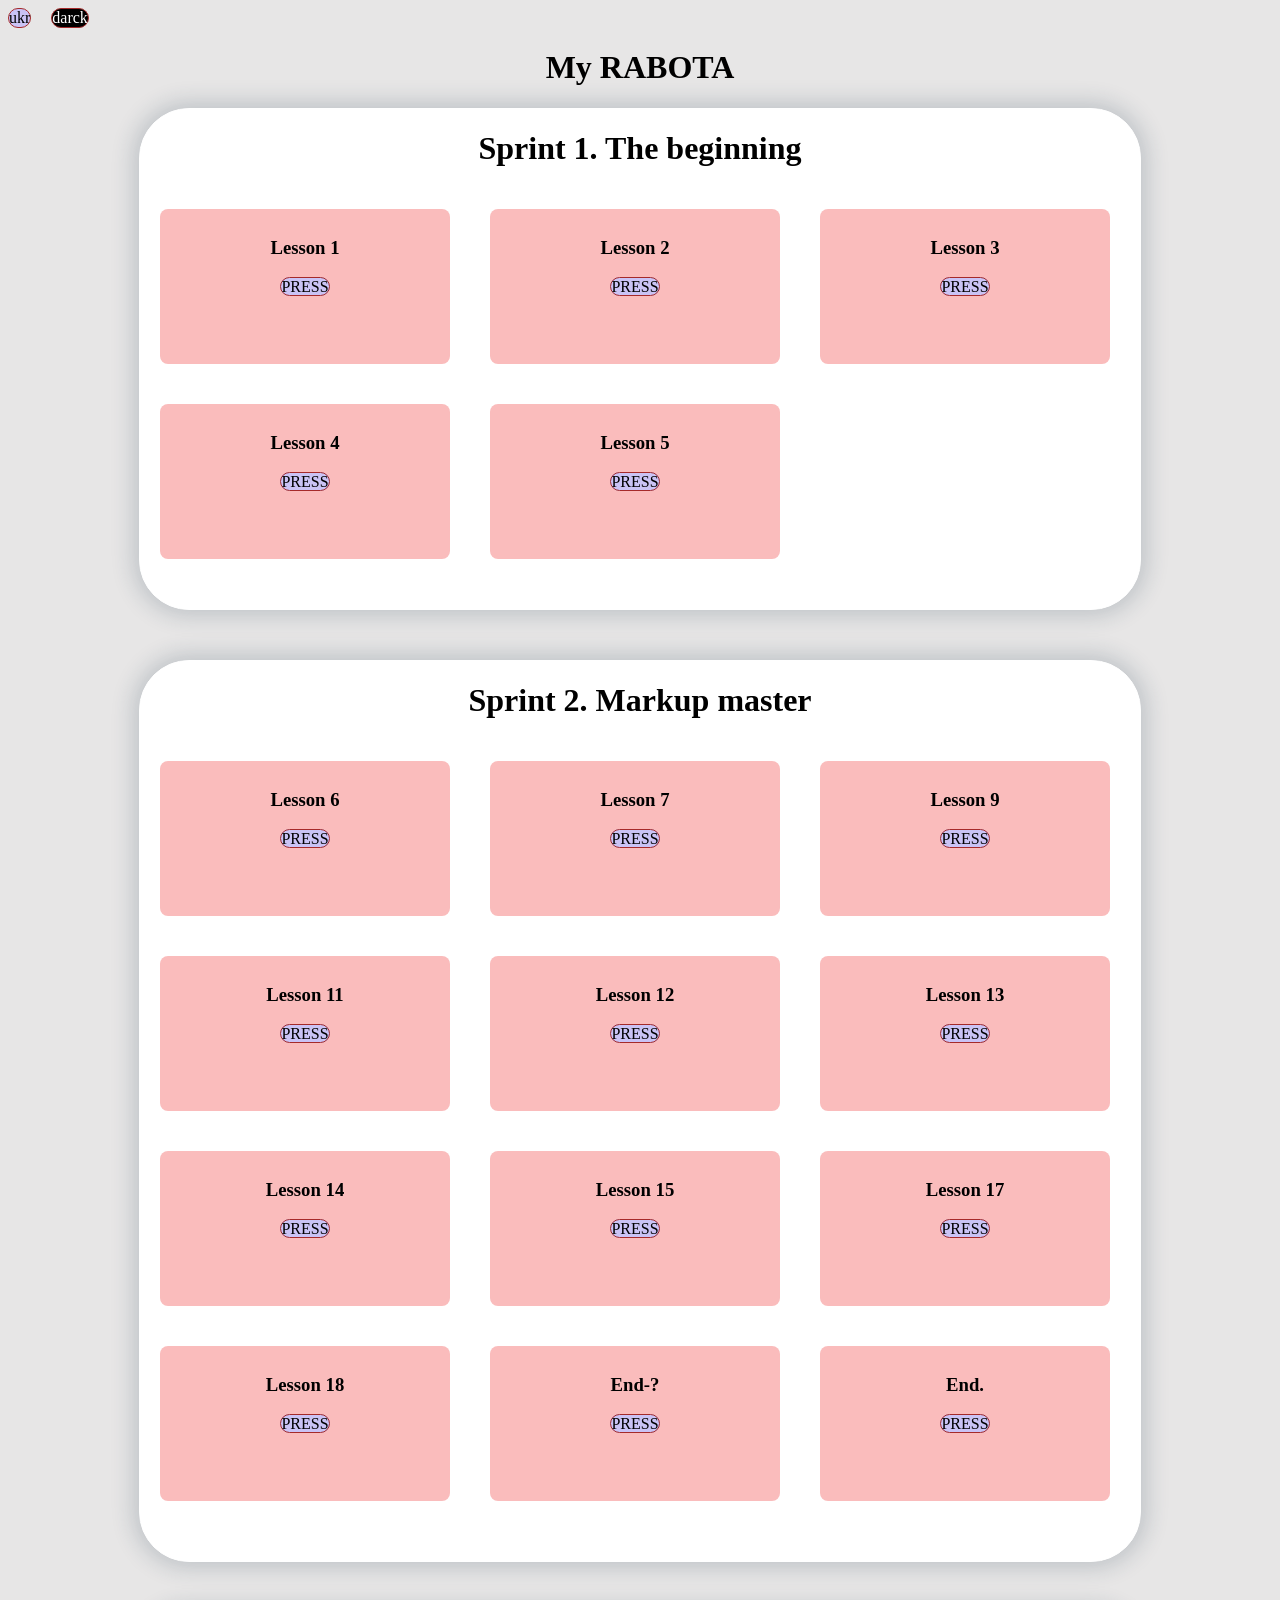
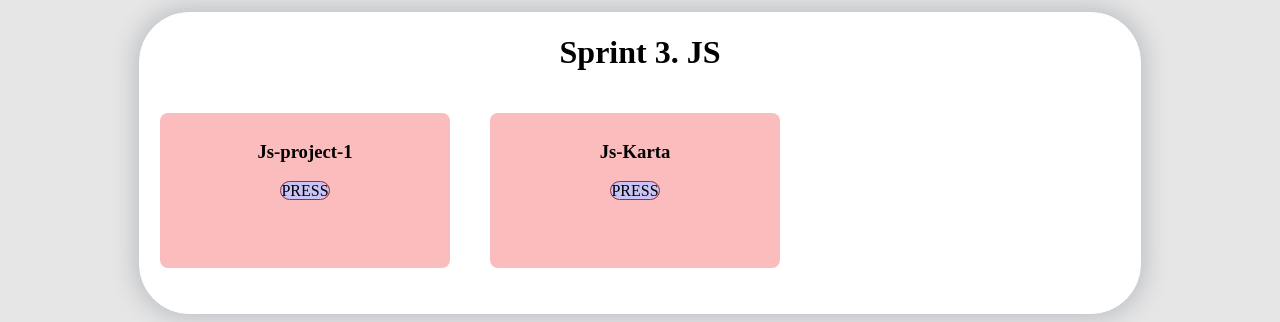
<file: index.html>
<!DOCTYPE html>
<html lang="en">
<head>
    <meta charset="UTF-8">
    <meta http-equiv="X-UA-Compatible" content="IE=edge">
    <meta name="viewport" content="width=device-width, initial-scale=1.0">
    <title>My RABOTA</title>
    <link rel="stylesheet" href="main.css">
</head>
<body>
    <div class="nan">
        <a class="btn" href="index(uk).html" rel="tag">ukr</a>
        <a class="darck" href="darck.html" rel="tag">darck</a>
    </div>
    <div class="header">
        <div class="container">
            <div class="header-inner">
                <h1 class="h">My RABOTA</h1>
            </div>
        </div>
    </div>
    <div class="nav">
        <div class="container">
            <div class="nav_inner">
                <div class="one">
                    <h1>Sprint 1. The beginning</h1>
                    <div class="lesson">
                        <h3>Lesson 1</h3>
                        <div class="nav-lesson-inner">
                            <a class="btn" href="./pages/leson1.html" rel="tag">PRESS</a>
                        </div>
                    </div>
                    <div class="lesson">
                        <h3>Lesson 2</h3>
                        <div class="nav-lesson-inner">
                            <a class="btn" href="./pages/leson2.html" rel="tag">PRESS</a>
                        </div>
                    </div>
                    <div class="lesson">
                        <h3>Lesson 3</h3>
                        <div class="nav-lesson-inner">
                            <a class="btn" href="./pages/leson3.html" rel="tag">PRESS</a>
                        </div>
                    </div>
                    <div class="lesson">
                        <h3>Lesson 4</h3>
                        <div class="nav-lesson-inner">
                            <a class="btn" href="./pages/leson4.html" rel="tag">PRESS</a>
                        </div>
                    </div>
                    <div class="lesson">
                        <h3>Lesson 5</h3>
                        <div class="nav-lesson-inner">
                            <a class="btn" href="./pages/leson5.html" rel="tag">PRESS</a>
                        </div>
                    </div>
                </div>
                <div class="two">
                    <h1>Sprint 2. Markup master</h1>
                    <div class="nav-lesson">
                        <h3>Lesson 6</h3>
                        <div class="nav-lesson-inner">
                            <a class="btn" href="./pages/leson6.html" rel="tag">PRESS</a>
                        </div>
                    </div>
                    <div class="nav-lesson">
                        <h3>Lesson 7</h3>
                        <div class="nav-lesson-inner">
                            <a class="btn" href="./pages/leson7.html" rel="tag">PRESS</a>
                        </div>
                    </div>
                    <div class="nav-lesson">
                        <h3>Lesson 9</h3>
                        <div class="nav-lesson-inner">
                            <a class="btn" href="./pages/leson9.html" rel="tag">PRESS</a>
                        </div>
                    </div>
                    <div class="nav-lesson">
                        <h3>Lesson 11</h3>
                        <div class="nav-lesson-inner">
                            <a class="btn" href="./pages/leson11.html" rel="tag">PRESS</a>
                        </div>
                    </div>
                    <div class="nav-lesson">
                        <h3>Lesson 12</h3>
                        <div class="nav-lesson-inner">
                            <a class="btn" href="./pages/leson12.html" rel="tag">PRESS</a>
                        </div>
                        
                    </div>
                    <div class="nav-lesson">
                        <h3>Lesson 13</h3>
                        <div class="nav-lesson-inner">
                            <a class="btn" href="./pages/leson13.html" rel="tag">PRESS</a>
                        </div>
                    </div>
                    <div class="nav-lesson">
                        <h3>Lesson 14</h3>
                        <div class="nav-lesson-inner">
                            <a class="btn" href="./pages/leson14.html" rel="tag">PRESS</a>
                        </div>   
                    </div>
                    <div class="nav-lesson">
                        <h3>Lesson 15</h3>
                        <div class="nav-lesson-inner">
                            <a class="btn" href="./pages/leson15.html" rel="tag">PRESS</a>
                        </div>   
                    </div>
                    <div class="nav-lesson">
                        <h3>Lesson 17</h3>
                        <div class="nav-lesson-inner">
                            <a class="btn" href="./pages/leson17.html" rel="tag">PRESS</a>
                        </div>   
                    </div>
                    <div class="nav-lesson">
                        <h3>Lesson 18</h3>
                        <div class="nav-lesson-inner">
                            <a class="btn" href="./pages/leson18.html" rel="tag">PRESS</a>
                        </div>   
                    </div>
                    <div class="nav-lesson">
                        <h3>End-?</h3>
                        <div class="nav-lesson-inner">
                            <a class="btn" href="./pages/end.html" rel="tag">PRESS</a>
                        </div>   
                    </div>
                    <div class="nav-lesson">
                        <h3>End.</h3>
                        <div class="nav-lesson-inner">
                            <a class="btn" href="./pages/prosto-proekt.html" rel="tag">PRESS</a>
                        </div>   
                    </div>
                </div>
                <div class="three">
                    <h1>Sprint 3. JS</h1>
                    <div class="nav-lesson">
                        <h3>Js-project-1</h3>
                        <div class="nav-lesson-inner">
                            <a class="btn" href="./pages/js2.html" rel="tag">PRESS</a>
                        </div>   
                    </div>
                    <div class="nav-lesson">
                        <h3>Js-Karta</h3>
                        <div class="nav-lesson-inner">
                            <a class="btn" href="./pages/karta.html" rel="tag">PRESS</a>
                        </div>   
                    </div>
                </div>
            </div>
        </div>
    </div>
</body>
</html>
</file>
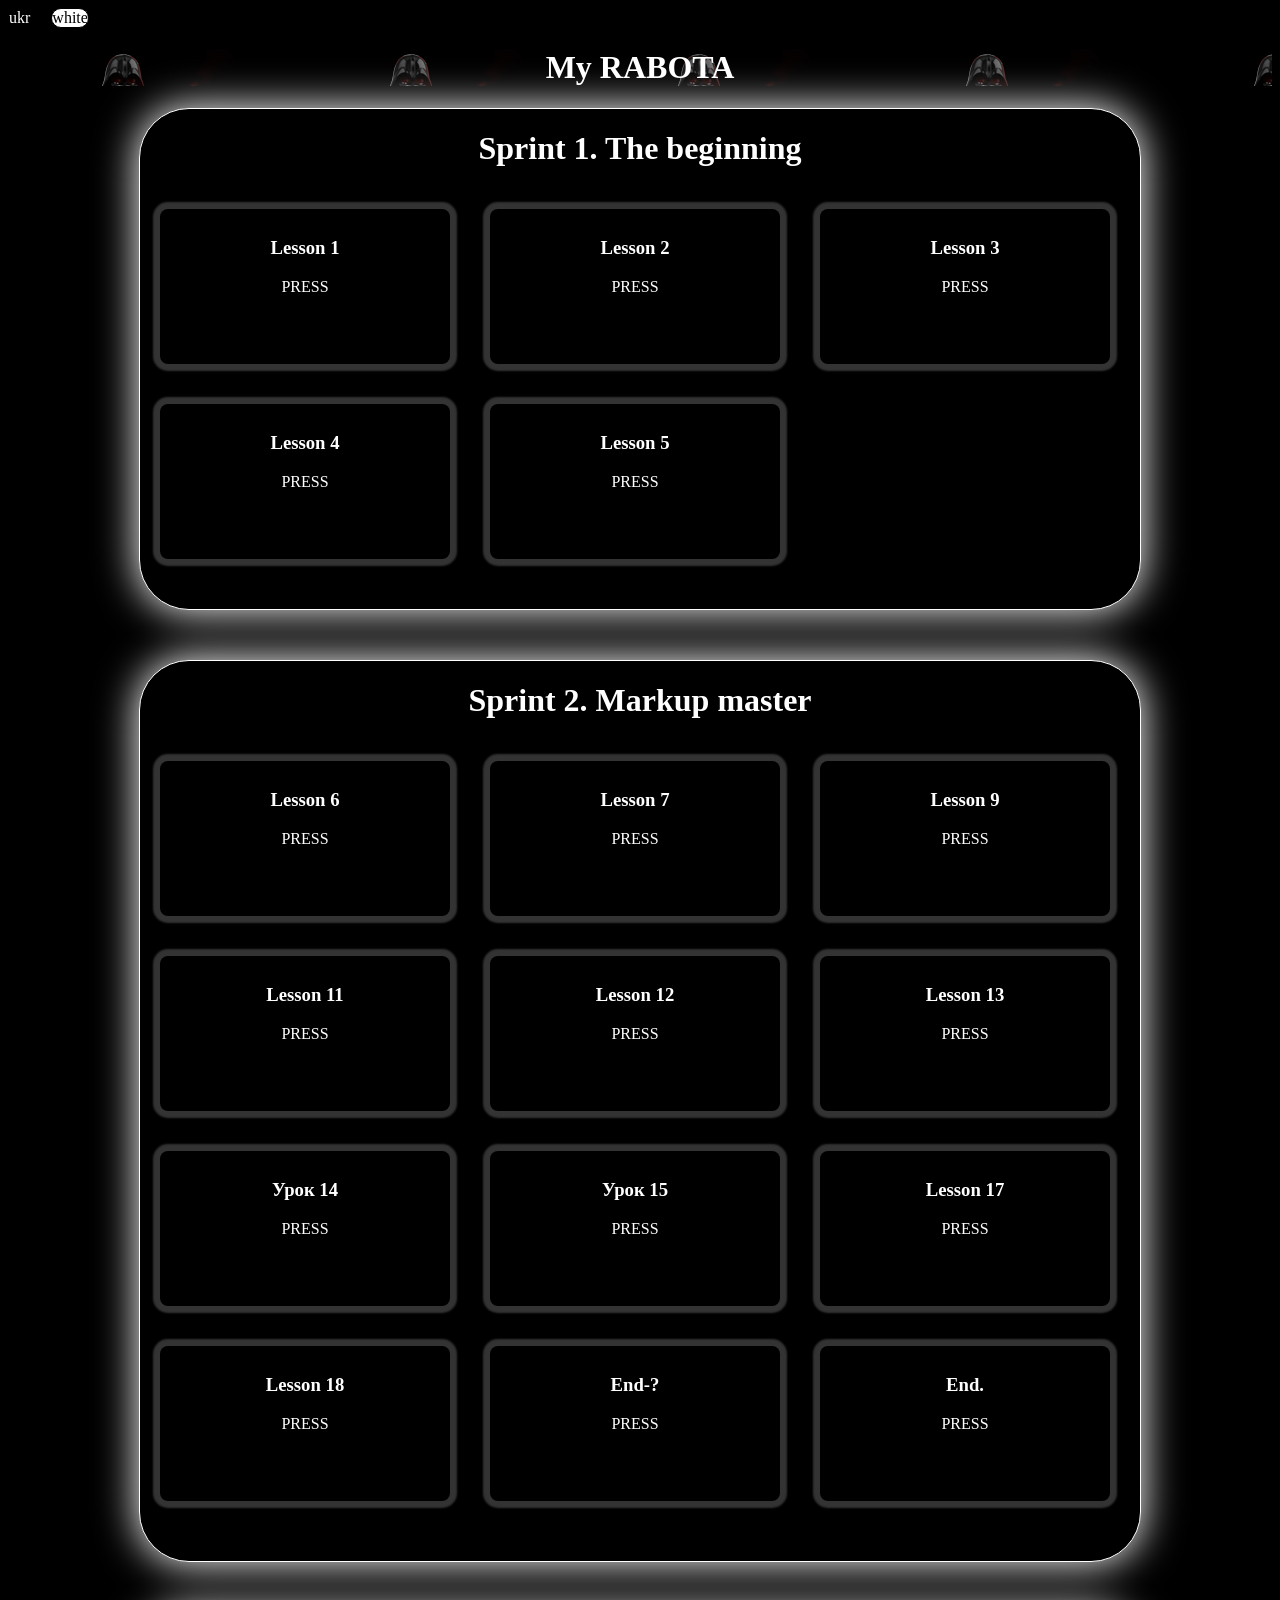
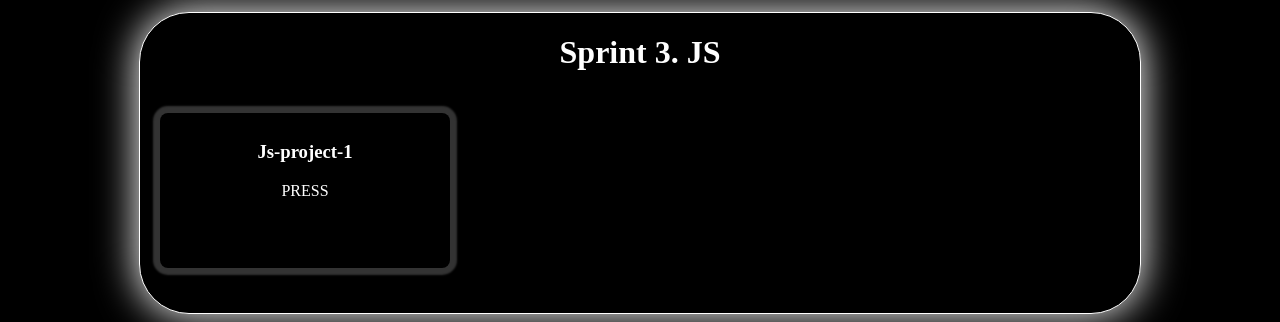
<file: darck.html>
<!DOCTYPE html>
<html lang="en">
<head>
    <meta charset="UTF-8">
    <meta http-equiv="X-UA-Compatible" content="IE=edge">
    <meta name="viewport" content="width=device-width, initial-scale=1.0">
    <title>My RABOTA</title>
    <link rel="stylesheet" href="darck.css">
</head>
<body>
    <div class="nan">
        <a class="btn" href="darckuk.html" rel="tag">ukr</a>
        <a class="white" href="index.html" rel="tag">white</a>
    </div>
    <div class="header">
        <div class="container">
            <div class="header-inner">
                <h1 class="h">My RABOTA</h1>
            </div>
        </div>
    </div>
    <div class="nav">
        <div class="container">
            <div class="nav_inner">
                <div class="one">
                    <h1>Sprint 1. The beginning</h1>
                    <div class="lesson">
                        <h3>Lesson 1</h3>
                        <div class="nav-lesson-inner">
                            <a class="btn" href="./pages/leson1.html" rel="tag">PRESS</a>
                        </div>
                    </div>
                    <div class="lesson">
                        <h3>Lesson 2</h3>
                        <div class="nav-lesson-inner">
                            <a class="btn" href="./pages/leson2.html" rel="tag">PRESS</a>
                        </div>
                    </div>
                    <div class="lesson">
                        <h3>Lesson 3</h3>
                        <div class="nav-lesson-inner">
                            <a class="btn" href="./pages/leson3.html" rel="tag">PRESS</a>
                        </div>
                    </div>
                    <div class="lesson">
                        <h3>Lesson 4</h3>
                        <div class="nav-lesson-inner">
                            <a class="btn" href="./pages/leson4.html" rel="tag">PRESS</a>
                        </div>
                    </div>
                    <div class="lesson">
                        <h3>Lesson 5</h3>
                        <div class="nav-lesson-inner">
                            <a class="btn" href="./pages/leson5.html" rel="tag">PRESS</a>
                        </div>
                    </div>
                </div>
                <div class="two">
                    <h1>Sprint 2. Markup master</h1>
                    <div class="nav-lesson">
                        <h3>Lesson 6</h3>
                        <div class="nav-lesson-inner">
                            <a class="btn" href="./pages/leson6.html" rel="tag">PRESS</a>
                        </div>
                    </div>
                    <div class="nav-lesson">
                        <h3>Lesson 7</h3>
                        <div class="nav-lesson-inner">
                            <a class="btn" href="./pages/leson7.html" rel="tag">PRESS</a>
                        </div>
                    </div>
                    <div class="nav-lesson">
                        <h3>Lesson 9</h3>
                        <div class="nav-lesson-inner">
                            <a class="btn" href="./pages/leson9.html" rel="tag">PRESS</a>
                        </div>
                    </div>
                    <div class="nav-lesson">
                        <h3>Lesson 11</h3>
                        <div class="nav-lesson-inner">
                            <a class="btn" href="./pages/leson11.html" rel="tag">PRESS</a>
                        </div>
                    </div>
                    <div class="nav-lesson">
                        <h3>Lesson 12</h3>
                        <div class="nav-lesson-inner">
                            <a class="btn" href="./pages/leson12.html" rel="tag">PRESS</a>
                        </div>
                        
                    </div>
                    <div class="nav-lesson">
                        <h3>Lesson 13</h3>
                        <div class="nav-lesson-inner">
                            <a class="btn" href="./pages/leson13.html" rel="tag">PRESS</a>
                        </div>
                    </div>
                    <div class="nav-lesson">
                        <h3>Урок 14</h3>
                        <div class="nav-lesson-inner">
                            <a class="btn" href="./pages/leson14.html" rel="tag">PRESS</a>
                        </div>
                    </div>
                    <div class="nav-lesson">
                        <h3>Урок 15</h3>
                        <div class="nav-lesson-inner">
                            <a class="btn" href="./pages/leson15.html" rel="tag">PRESS</a>
                        </div>
                    </div>
                    <div class="nav-lesson">
                        <h3>Lesson 17</h3>
                        <div class="nav-lesson-inner">
                            <a class="btn" href="./pages/leson17.html" rel="tag">PRESS</a>
                        </div>   
                    </div>
                    <div class="nav-lesson">
                        <h3>Lesson 18</h3>
                        <div class="nav-lesson-inner">
                            <a class="btn" href="./pages/leson18.html" rel="tag">PRESS</a>
                        </div>   
                    </div>
                    <div class="nav-lesson">
                        <h3>End-?</h3>
                        <div class="nav-lesson-inner">
                            <a class="btn" href="./pages/end.html" rel="tag">PRESS</a>
                        </div>   
                    </div> 
                    <div class="nav-lesson">
                        <h3>End.</h3>
                        <div class="nav-lesson-inner">
                            <a class="btn" href="./pages/prosto-proekt.html" rel="tag">PRESS</a>
                        </div>   
                    </div> 
                </div>
                <div class="three">
                    <h1>Sprint 3. JS</h1>
                    <div class="nav-lesson">
                        <h3>Js-project-1</h3>
                        <div class="nav-lesson-inner">
                            <a class="btn" href="./pages/js2.html" rel="tag">PRESS</a>
                        </div>   
                    </div>
                </div>
            </div>
        </div>
    </div>
</body>
</html>
</file>
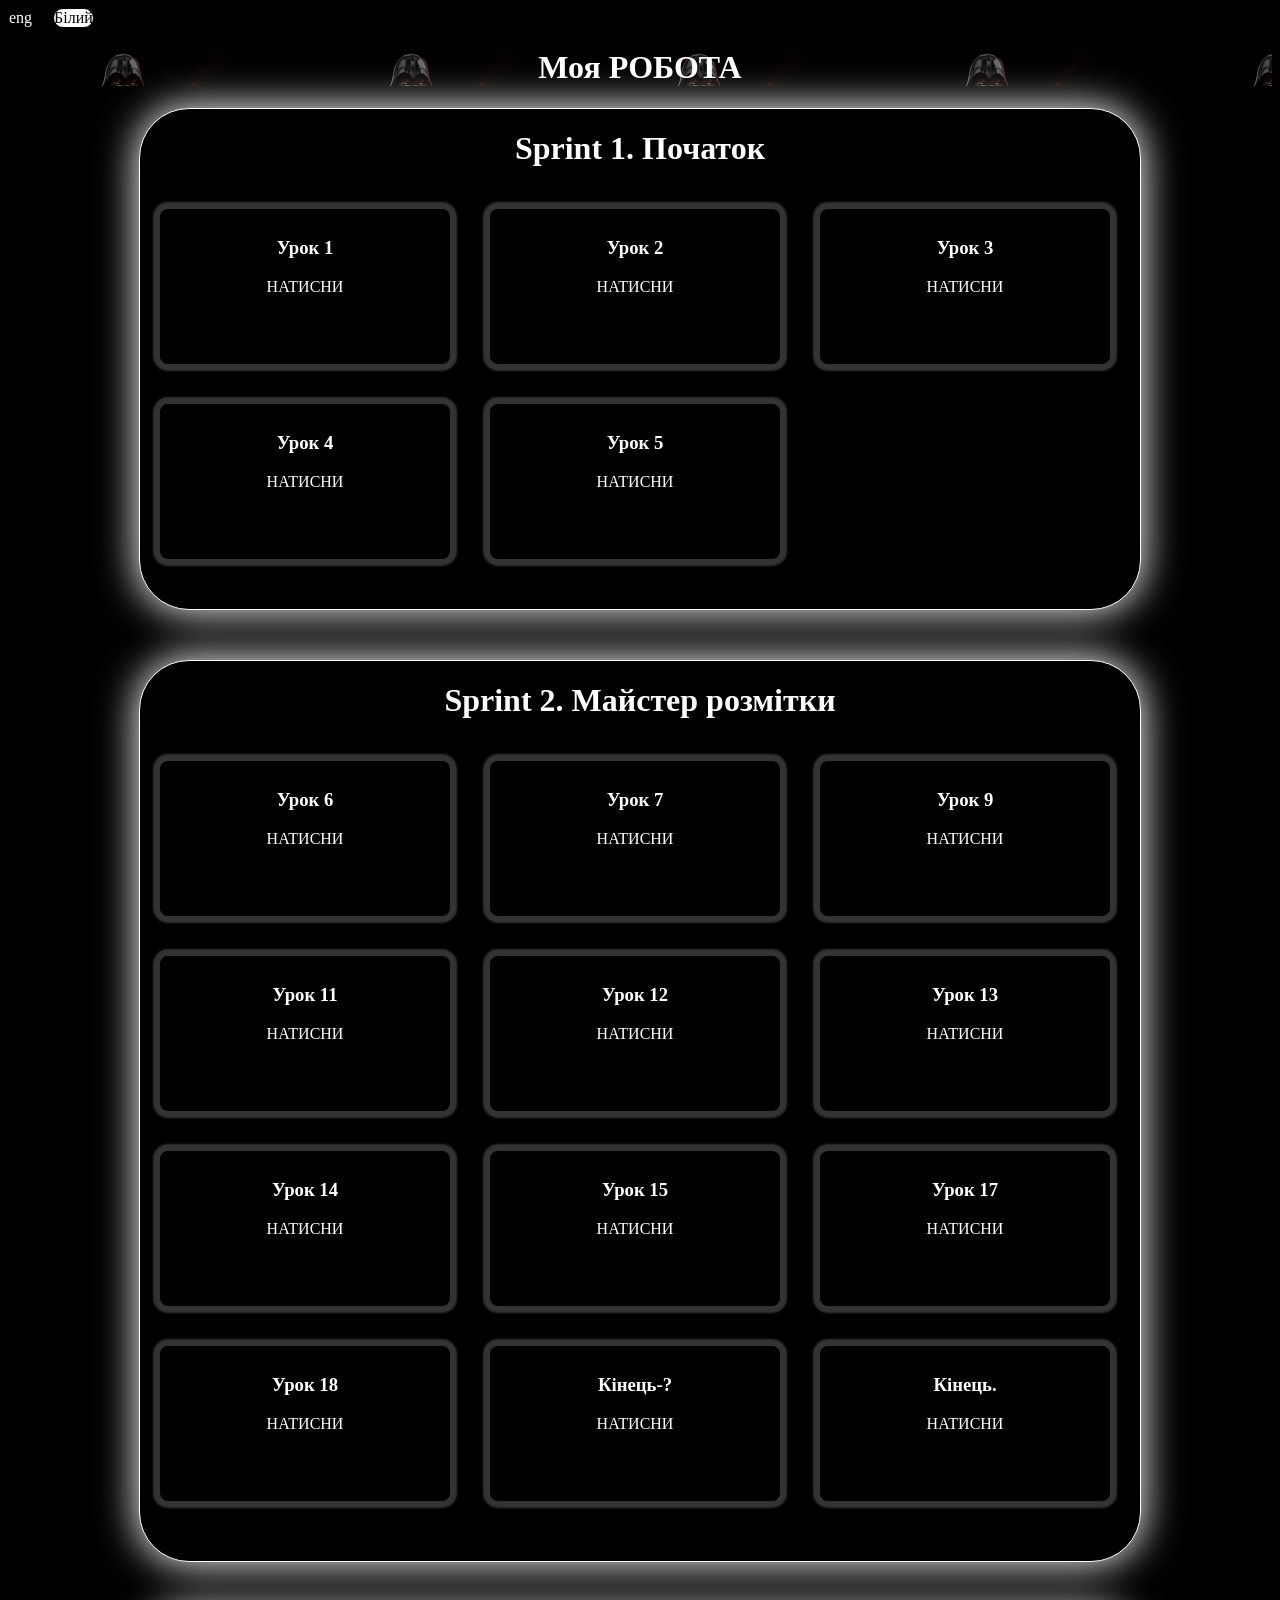
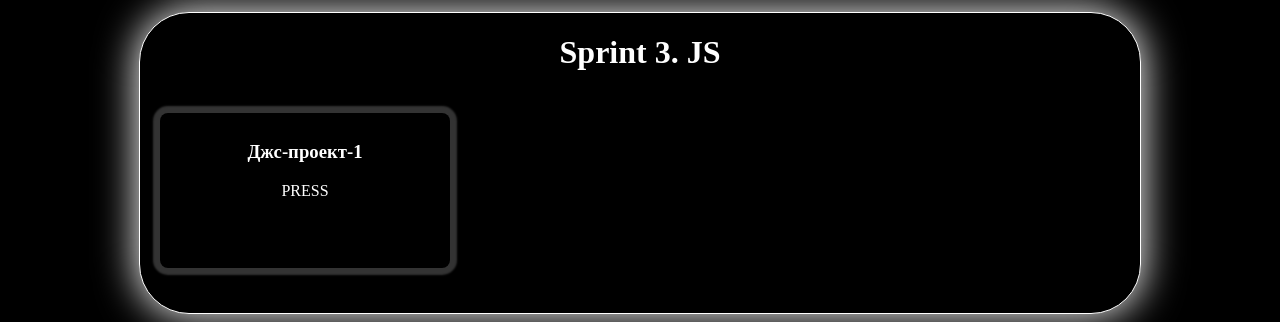
<file: darckuk.html>
<!DOCTYPE html>
<html lang="en">
<head>
    <meta charset="UTF-8">
    <meta http-equiv="X-UA-Compatible" content="IE=edge">
    <meta name="viewport" content="width=device-width, initial-scale=1.0">
    <title>My RABOTA</title>
    <link rel="stylesheet" href="darckuk.css">
</head>
<body>
    <div class="nan">
        <a class="btn" href="darck.html" rel="tag">eng</a>
        <a class="white" href="index(uk).html" rel="tag">Білий</a>
    </div>
    <div class="header">
        <div class="container">
            <div class="header-inner">
                <h1 class="h">Моя РОБОТА</h1>
            </div>
        </div>
    </div>
    <div class="nav">
        <div class="container">
            <div class="nav_inner">
                <div class="one">
                    <h1>Sprint 1. Початок</h1>
                    <div class="lesson">
                        <h3>Урок 1</h3>
                        <div class="nav-lesson-inner">
                            <a class="btn" href="./pages/leson1.html" rel="tag">НАТИСНИ</a>
                        </div>
                    </div>
                    <div class="lesson">
                        <h3>Урок 2</h3>
                        <div class="nav-lesson-inner">
                            <a class="btn" href="./pages/leson2.html" rel="tag">НАТИСНИ</a>
                        </div>
                    </div>
                    <div class="lesson">
                        <h3>Урок 3</h3>
                        <div class="nav-lesson-inner">
                            <a class="btn" href="./pages/leson3.html" rel="tag">НАТИСНИ</a>
                        </div>
                    </div>
                    <div class="lesson">
                        <h3>Урок 4</h3>
                        <div class="nav-lesson-inner">
                            <a class="btn" href="./pages/leson4.html" rel="tag">НАТИСНИ</a>
                        </div>
                    </div>
                    <div class="lesson">
                        <h3>Урок 5</h3>
                        <div class="nav-lesson-inner">
                            <a class="btn" href="./pages/leson5.html" rel="tag">НАТИСНИ</a>
                        </div>
                    </div>
                </div>
                <div class="two">
                    <h1>Sprint 2. Майстер розмітки</h1>
                    <div class="nav-lesson">
                        <h3>Урок 6</h3>
                        <div class="nav-lesson-inner">
                            <a class="btn" href="./pages/leson6.html" rel="tag">НАТИСНИ</a>
                        </div>
                    </div>
                    <div class="nav-lesson">
                        <h3>Урок 7</h3>
                        <div class="nav-lesson-inner">
                            <a class="btn" href="./pages/leson7.html" rel="tag">НАТИСНИ</a>
                        </div>
                    </div>
                    <div class="nav-lesson">
                        <h3>Урок 9</h3>
                        <div class="nav-lesson-inner">
                            <a class="btn" href="./pages/leson9.html" rel="tag">НАТИСНИ</a>
                        </div>
                    </div>
                    <div class="nav-lesson">
                        <h3>Урок 11</h3>
                        <div class="nav-lesson-inner">
                            <a class="btn" href="./pages/leson11.html" rel="tag">НАТИСНИ</a>
                        </div>
                    </div>
                    <div class="nav-lesson">
                        <h3>Урок 12</h3>
                        <div class="nav-lesson-inner">
                            <a class="btn" href="./pages/leson12.html" rel="tag">НАТИСНИ</a>
                        </div>
                    </div>
                    <div class="nav-lesson">
                        <h3>Урок 13</h3>
                        <div class="nav-lesson-inner">
                            <a class="btn" href="./pages/leson13.html" rel="tag">НАТИСНИ</a>
                        </div>
                    </div>
                    <div class="nav-lesson">
                        <h3>Урок 14</h3>
                        <div class="nav-lesson-inner">
                            <a class="btn" href="./pages/leson14.html" rel="tag">НАТИСНИ</a>
                        </div>
                    </div>
                    <div class="nav-lesson">
                        <h3>Урок 15</h3>
                        <div class="nav-lesson-inner">
                            <a class="btn" href="./pages/leson15.html" rel="tag">НАТИСНИ</a>
                        </div>
                    </div>
                    <div class="nav-lesson">
                        <h3>Урок 17</h3>
                        <div class="nav-lesson-inner">
                            <a class="btn" href="./pages/leson17.html" rel="tag">НАТИСНИ</a>
                        </div>
                    </div>
                    <div class="nav-lesson">
                        <h3>Урок 18</h3>
                        <div class="nav-lesson-inner">
                            <a class="btn" href="./pages/leson18.html" rel="tag">НАТИСНИ</a>
                        </div>
                    </div>
                    <div class="nav-lesson">
                        <h3>Кінець-?</h3>
                        <div class="nav-lesson-inner">
                            <a class="btn" href="./pages/end.html" rel="tag">НАТИСНИ</a>
                        </div>
                    </div>
                    <div class="nav-lesson">
                        <h3>Кінець.</h3>
                        <div class="nav-lesson-inner">
                            <a class="btn" href="./pages/prosto-proekt.html" rel="tag">НАТИСНИ</a>
                        </div>
                    </div>
                </div>
                <div class="three">
                    <h1>Sprint 3. JS</h1>
                    <div class="nav-lesson">
                        <h3>Джс-проект-1</h3>
                        <div class="nav-lesson-inner">
                            <a class="btn" href="./pages/js2.html" rel="tag">PRESS</a>
                        </div>   
                    </div>
                </div>
            </div>
        </div>
    </div>
</body>
</html>
</file>
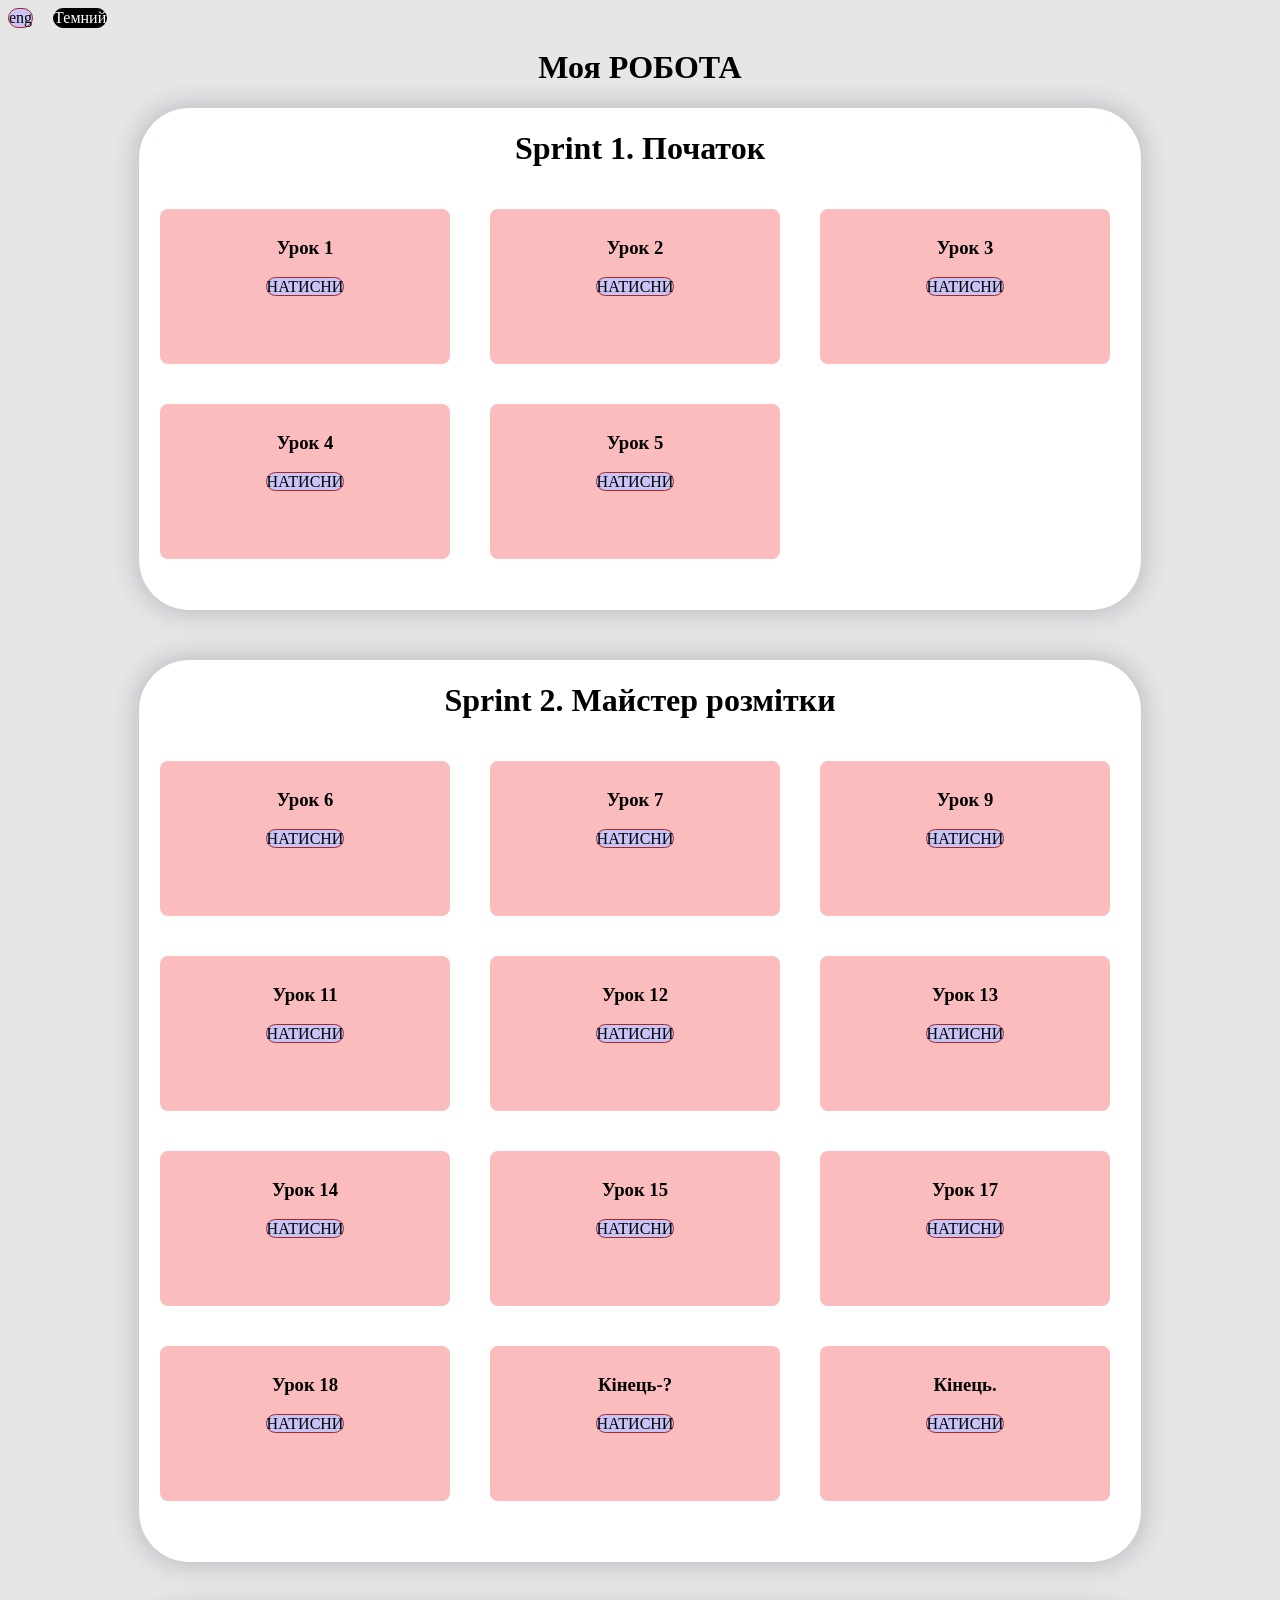
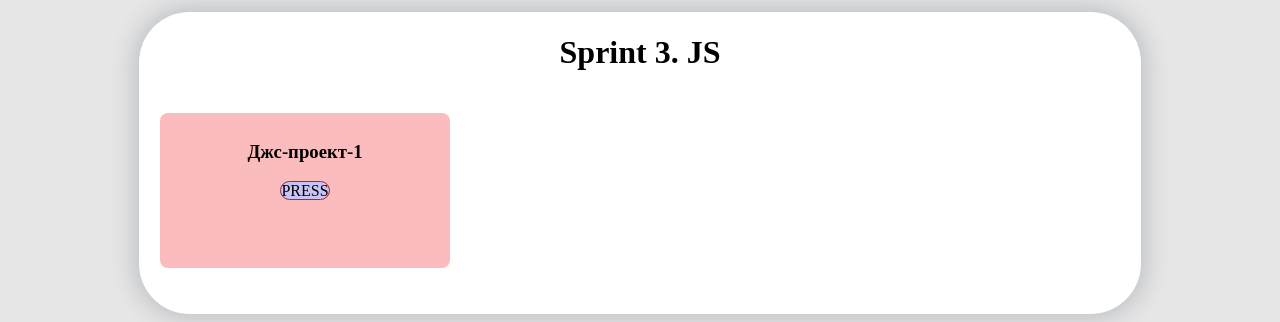
<file: index(uk).html>
<!DOCTYPE html>
<html lang="en">
<head>
    <meta charset="UTF-8">
    <meta http-equiv="X-UA-Compatible" content="IE=edge">
    <meta name="viewport" content="width=device-width, initial-scale=1.0">
    <title>My RABOTA</title>
    <link rel="stylesheet" href="main(uk).css">
</head>
<body>
    <div class="nan">
        <a class="btn" href="index.html" rel="tag">eng</a>
        <a class="darck" href="darckuk.html" rel="tag">Темний</a>
    </div>
    <div class="header">
        <div class="container">
            <div class="header-inner">
                <h1 class="h">Моя РОБОТА</h1>
            </div>
        </div>
    </div>
    <div class="nav">
        <div class="container">
            <div class="nav_inner">
                <div class="one">
                    <h1>Sprint 1. Початок</h1>
                    <div class="lesson">
                        <h3>Урок 1</h3>
                        <div class="nav-lesson-inner">
                            <a class="btn" href="./pages/leson1.html" rel="tag">НАТИСНИ</a>
                        </div>
                    </div>
                    <div class="lesson">
                        <h3>Урок 2</h3>
                        <div class="nav-lesson-inner">
                            <a class="btn" href="./pages/leson2.html" rel="tag">НАТИСНИ</a>
                        </div>
                    </div>
                    <div class="lesson">
                        <h3>Урок 3</h3>
                        <div class="nav-lesson-inner">
                            <a class="btn" href="./pages/leson3.html" rel="tag">НАТИСНИ</a>
                        </div>
                    </div>
                    <div class="lesson">
                        <h3>Урок 4</h3>
                        <div class="nav-lesson-inner">
                            <a class="btn" href="./pages/leson4.html" rel="tag">НАТИСНИ</a>
                        </div>
                    </div>
                    <div class="lesson">
                        <h3>Урок 5</h3>
                        <div class="nav-lesson-inner">
                            <a class="btn" href="./pages/leson5.html" rel="tag">НАТИСНИ</a>
                        </div>
                    </div>
                </div>
                <div class="two">
                    <h1>Sprint 2. Майстер розмітки</h1>
                    <div class="nav-lesson">
                        <h3>Урок 6</h3>
                        <div class="nav-lesson-inner">
                            <a class="btn" href="./pages/leson6.html" rel="tag">НАТИСНИ</a>
                        </div>
                    </div>
                    <div class="nav-lesson">
                        <h3>Урок 7</h3>
                        <div class="nav-lesson-inner">
                            <a class="btn" href="./pages/leson7.html" rel="tag">НАТИСНИ</a>
                        </div>
                    </div>
                    <div class="nav-lesson">
                        <h3>Урок 9</h3>
                        <div class="nav-lesson-inner">
                            <a class="btn" href="./pages/leson9.html" rel="tag">НАТИСНИ</a>
                        </div>
                    </div>
                    <div class="nav-lesson">
                        <h3>Урок 11</h3>
                        <div class="nav-lesson-inner">
                            <a class="btn" href="./pages/leson11.html" rel="tag">НАТИСНИ</a>
                        </div>
                    </div>
                    <div class="nav-lesson">
                        <h3>Урок 12</h3>
                        <div class="nav-lesson-inner">
                            <a class="btn" href="./pages/leson12.html" rel="tag">НАТИСНИ</a>
                        </div>
                    </div>
                    <div class="nav-lesson">
                        <h3>Урок 13</h3>
                        <div class="nav-lesson-inner">
                            <a class="btn" href="./pages/leson13.html" rel="tag">НАТИСНИ</a>
                        </div>
                    </div>
                    <div class="nav-lesson">
                        <h3>Урок 14</h3>
                        <div class="nav-lesson-inner">
                            <a class="btn" href="./pages/leson14.html" rel="tag">НАТИСНИ</a>
                        </div>
                    </div>
                    <div class="nav-lesson">
                        <h3>Урок 15</h3>
                        <div class="nav-lesson-inner">
                            <a class="btn" href="./pages/leson15.html" rel="tag">НАТИСНИ</a>
                        </div>
                    </div>
                    <div class="nav-lesson">
                        <h3>Урок 17</h3>
                        <div class="nav-lesson-inner">
                            <a class="btn" href="./pages/leson16.html" rel="tag">НАТИСНИ</a>
                        </div>
                    </div>
                    <div class="nav-lesson">
                        <h3>Урок 18</h3>
                        <div class="nav-lesson-inner">
                            <a class="btn" href="./pages/leson17.html" rel="tag">НАТИСНИ</a>
                        </div>
                    </div>
                    <div class="nav-lesson">
                        <h3>Кінець-?</h3>
                        <div class="nav-lesson-inner">
                            <a class="btn" href="./pages/end.html" rel="tag">НАТИСНИ</a>
                        </div>
                    </div>
                    <div class="nav-lesson">
                        <h3>Кінець.</h3>
                        <div class="nav-lesson-inner">
                            <a class="btn" href="./pages/prosto-proekt.html" rel="tag">НАТИСНИ</a>
                        </div>
                    </div>
                </div>
                <div class="three">
                    <h1>Sprint 3. JS</h1>
                    <div class="nav-lesson">
                        <h3>Джс-проект-1</h3>
                        <div class="nav-lesson-inner">
                            <a class="btn" href="./pages/js2.html" rel="tag">PRESS</a>
                        </div>   
                    </div>
                </div>
            </div>
        </div>
    </div>
</body>
</html>
</file>
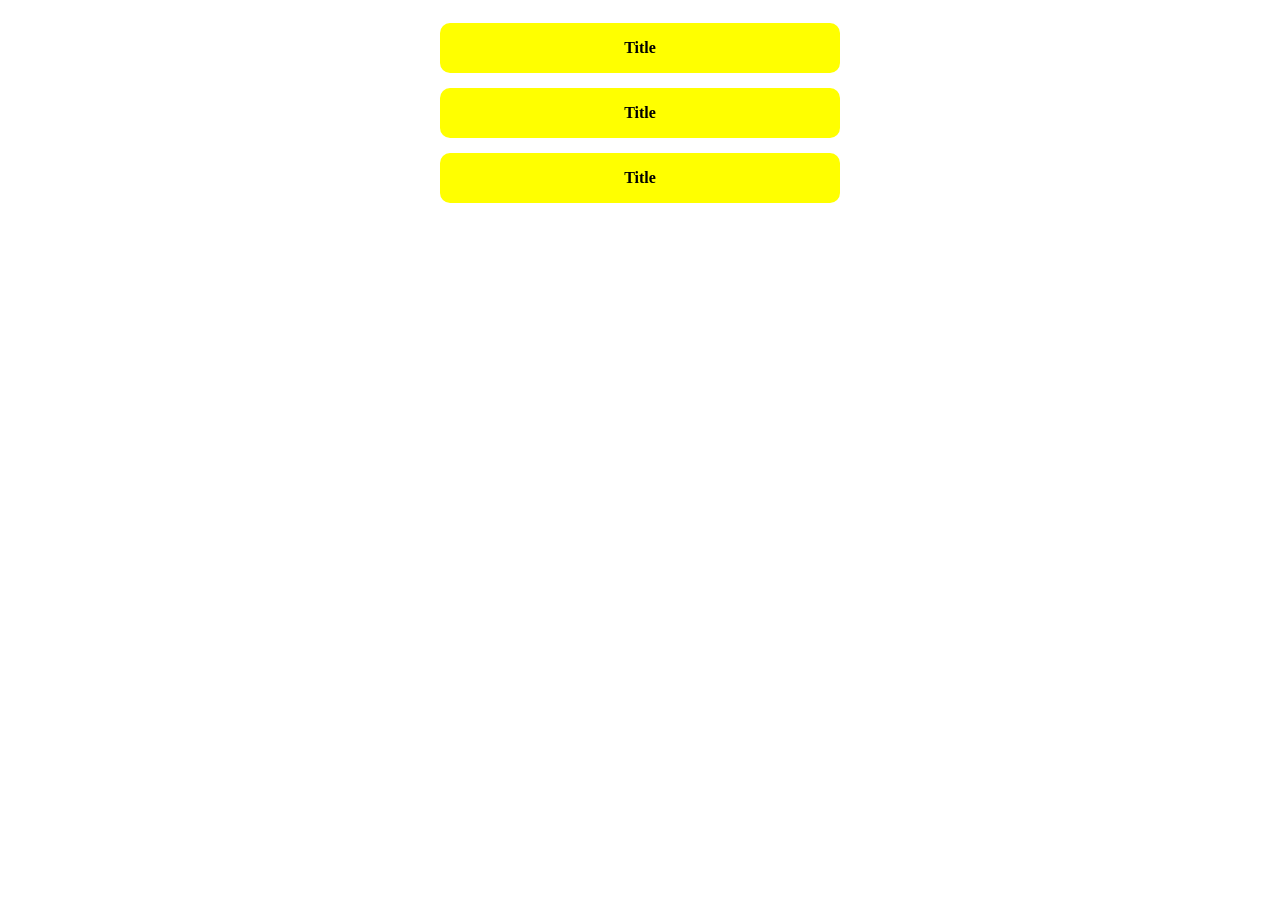
<file: pages/akardion.html>
<!DOCTYPE html>
<html lang="en">
    <link rel="stylesheet" href="../asset/css/akardion.css">
<head>
    <meta charset="UTF-8">
    <meta http-equiv="X-UA-Compatible" content="IE=edge">
    <meta name="viewport" content="width=device-width, initial-scale=1.0">
    <title>Document</title>
</head>
<body>
    <div class="vse">
        <div class="duo">
            <div class="duo">
                <div class="btn btn1">
                    Title
                </div>
                <div class="cont">
                    lol
                </div>
            </div>
            <div class="duo">
                <div class="btn btn1">
                    Title
                </div>
                <div class="cont">
                    lol
                </div>
            </div>
            <div class="duo">
                <div class="btn btn1">
                    Title
                </div>
                <div class="cont">
                    lol
                </div>
            </div>
        </div>
    </div>
        
    <script src="../JS/akardion.js"></script>
</body>
</html>
</file>
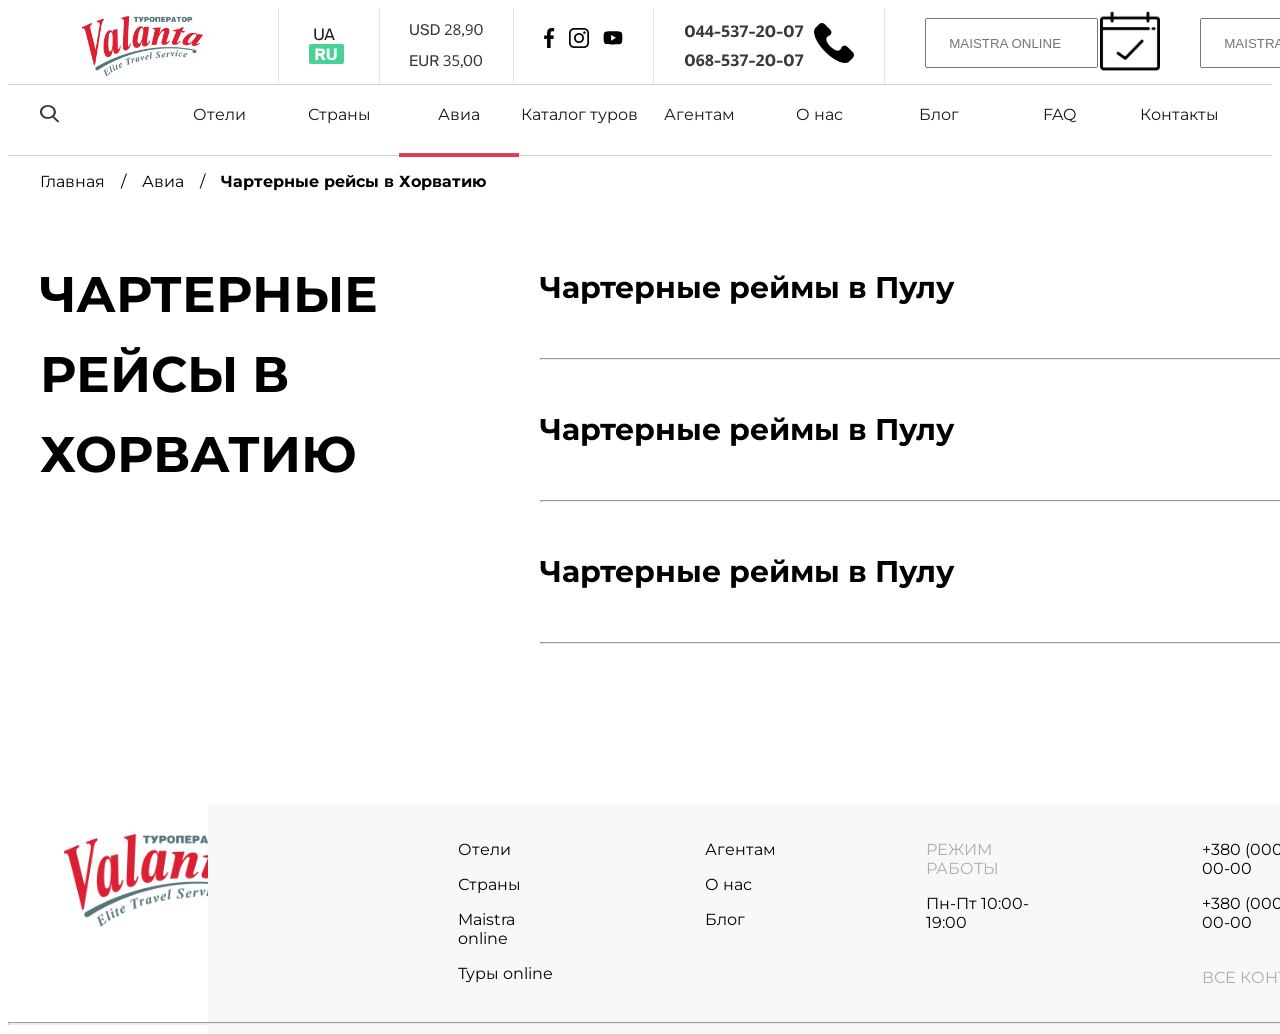
<file: pages/avia.html>
<!DOCTYPE html>
<html lang="en">
<head>
    <meta charset="UTF-8">
    <meta http-equiv="X-UA-Compatible" content="IE=edge">
    <meta name="viewport" content="width=device-width, initial-scale=1.0">
    <title>avia</title>
    <link rel="stylesheet" href="../asset/css/avia.css">
    <link rel="preconnect" href="https://fonts.googleapis.com">
    <link rel="preconnect" href="https://fonts.gstatic.com" crossorigin>
    <link href="https://fonts.googleapis.com/css2?family=Montserrat&display=swap" rel="stylesheet">
</head>
<body>
        <div class="hed-conteiner">
            <div class="hed_log">
                <div  class="logo">
                    <img src="../asset/images/logo (1) 1.svg">
                </div>
                <div class="ua-ru">
                    <img src="../asset/images/UA.svg" class="ua">
                    <img src="../asset/images/Rectangle 60.svg">
                    <img src="../asset/images/RU.svg" class="ru">
                </div>
                <div class="hed-val">
                    <img src="../asset/images/USD 28,90.svg">
                    <img src="../asset/images/EUR 35,00.svg">
                </div>
                <div class="hed-contakt">
                    <img src="../asset/images/Vector.svg">
                    <img src="../asset/images/premium-icon-instagram-717392.png" class="insta">
                    <img src="../asset/images/Yt.svg" class="Yt">
                </div>
                <div class="hed-pfon-nam">
                    <img src="../asset/images/044-537-20-07.svg">
                    <img src="../asset/images/068-537-20-07.svg">
                </div>
                <div class="hed-phone">
                    <img src="../asset/images/phone-call.png" class="pfon">
                </div>
                <div>
                    <input type="search" placeholder="      MAISTRA ONLINE" class="search">
                </div>
                <div class="hed-cal">
                    <img src="../asset/images/calendar.png" class="hed-calendar">
                </div>
                <div>
                    <input type="search" placeholder="      MAISTRA ONLINE" class="search">
                </div>
                <div class="ddd">
                     
                </div>
                <div class="hed-search">
                    <img src="../asset/images/search.png" class="hed-sear">
                </div>
            </div>
        </div>
        <div class="hed-ser">
            <div class="cont-2">
                <div class="ser">
                    <div class="ser-2">
                        <img src="../asset/images/ser-2.svg" class="ser2">
                    </div>
                    <div>
                        <li class="lol"><a href="../pages/end.html">Отели</a>
                        </li>            
                    </div>
                    <div>
                        <li class="lol"><a href="#">Страны</a>
                        </li>            
                    </div>
                    <div>
                        <li class="lol2"><a href="#">Авиа</a>
                        </li>            
                    </div>
                    <div>
                        <li class="lol"><a href="#">Каталог туров</a>
                        </li>            
                    </div>
                    <div>
                        <li class="lol"><a href="#">Агентам</a>
                        </li>            
                    </div>
                    <div>
                        <li class="lol"><a href="#">О нас</a>
                        </li>            
                    </div>
                    <div>
                        <li class="lol"><a href="../pages/blog.html">Блог</a>
                        </li>            
                    </div>
                    <div>
                        <li class="lol"><a href="../pages/FAQ.html">FAQ</a>
                        </li>            
                    </div>
                    <div>
                        <li class="lol"><a href="../pages/kontacty.html">Контакты</a>
                        </li>            
                    </div>
                </div>
            </div>
        </div>

        <div>
            <div class="cont-2">
                <p>Главная    /    Авиа    /    <strong>Чартерные рейсы в Хорватию</strong></p>
                <h1 class="aadsvb">ЧАРТЕРНЫЕ РЕЙСЫ В ХОРВАТИЮ</h1>
                <div class="wvdasvser">
                    <h1 class="kjhsd">Чартерные реймы в Пулу</h1>
                    <hr>
                    <h1 class="kjhsd">Чартерные реймы в Пулу</h1>
                    <hr>
                    <h1 class="kjhsd">Чартерные реймы в Пулу</h1>
                    <hr>
                </div>
            </div>
        </div>

        <div>
            <img src="../asset/images/logo (1) 45.svg" class="uoho">
        </div>
        <hr class="wvasbasd">
        <div class="dsba">
            <div class="uhpi">
                <div class="sdvap">
                    <p>Отели</p>
                    <p>Страны</p>
                    <p>Maistra online</p>
                    <p>Туры online</p>
                </div>
                <div class="sdvap">
                    <p>Агентам</p>
                    <p>О нас</p>
                    <p> Блог</p>
                </div>
                <div class="sdvap"> 
                    <p class="uiuon">РЕЖИМ РАБОТЫ</p>
                    <p>Пн-Пт 10:00-19:00</p>
                </div>
                <div class="sdvap">
                    <p>+380 (000) 000-00-00</p>
                    <p>+380 (000) 000-00-00</p>
                    <p class="ygni">ВСЕ КОНТАКТЫ</p>
                </div>
            </div>
            <hr class="puhm">
        </div> 
    </div>
</body>
</html>
</file>
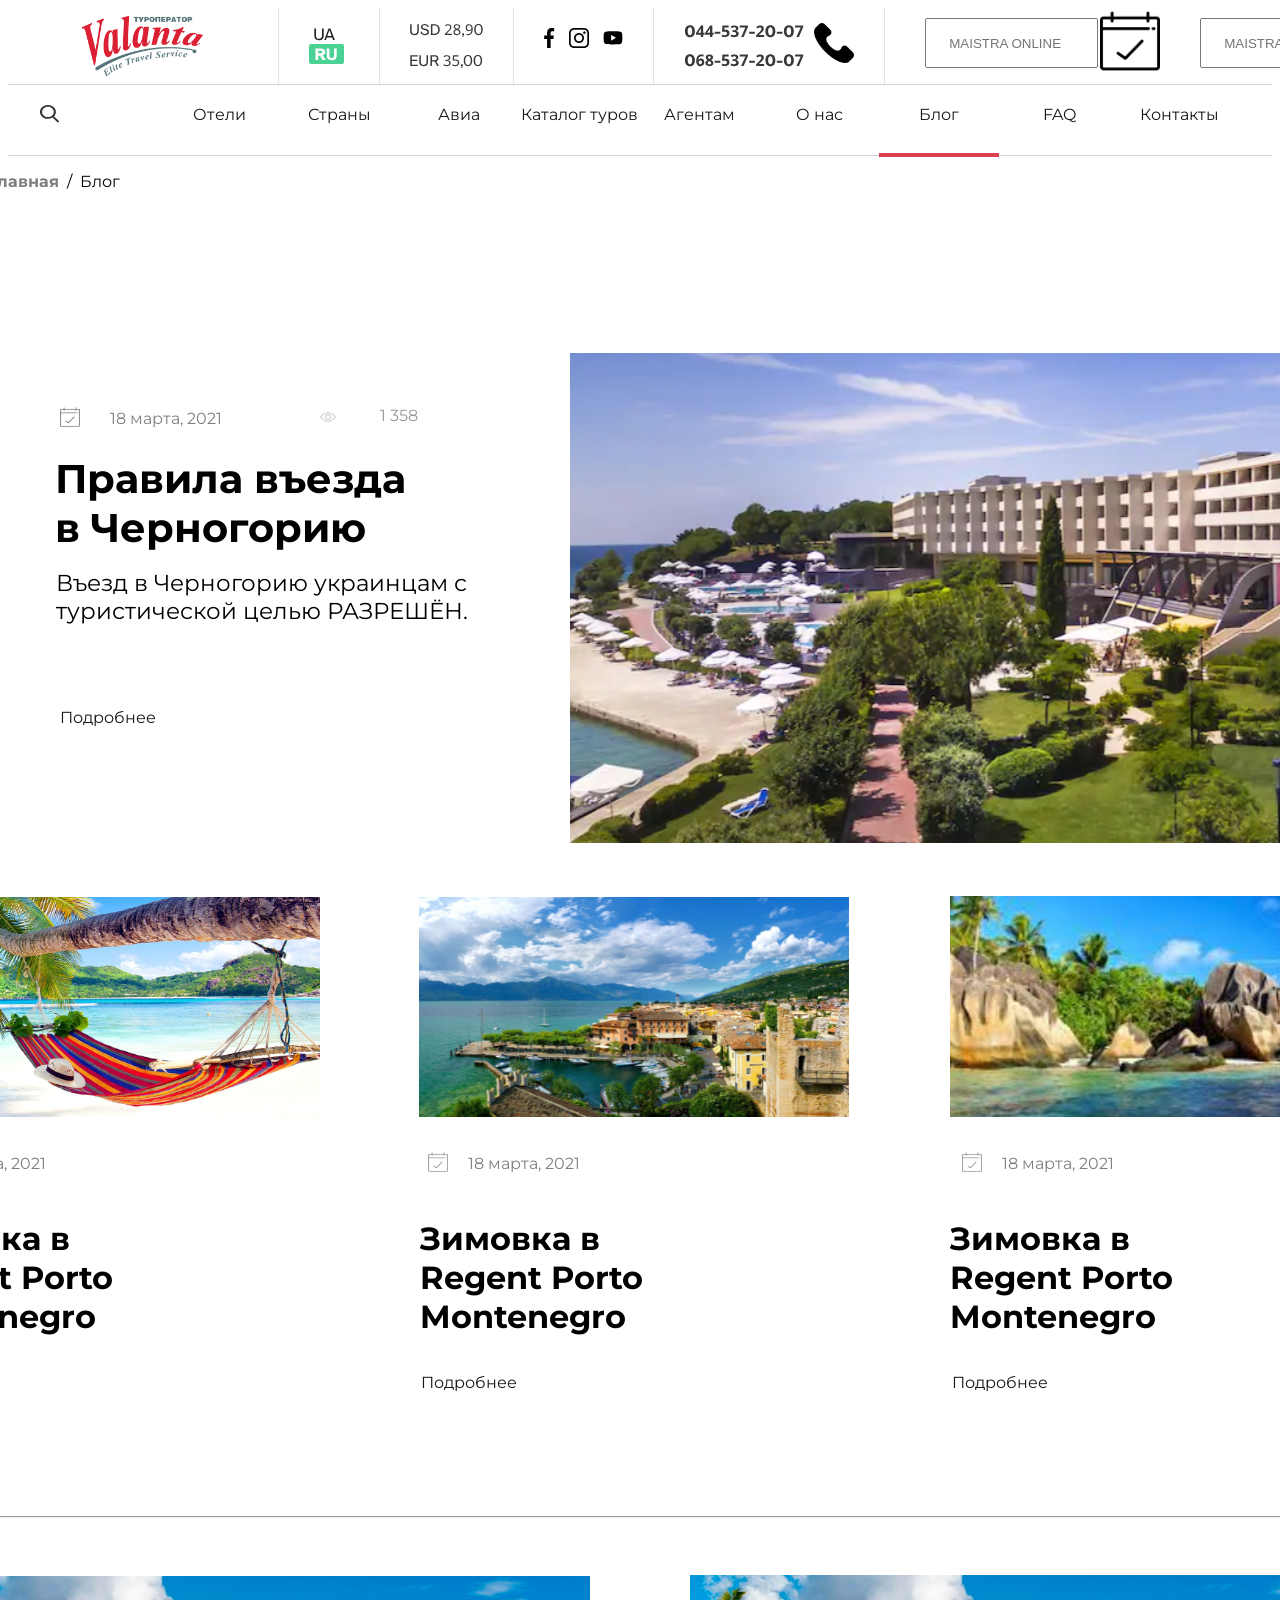
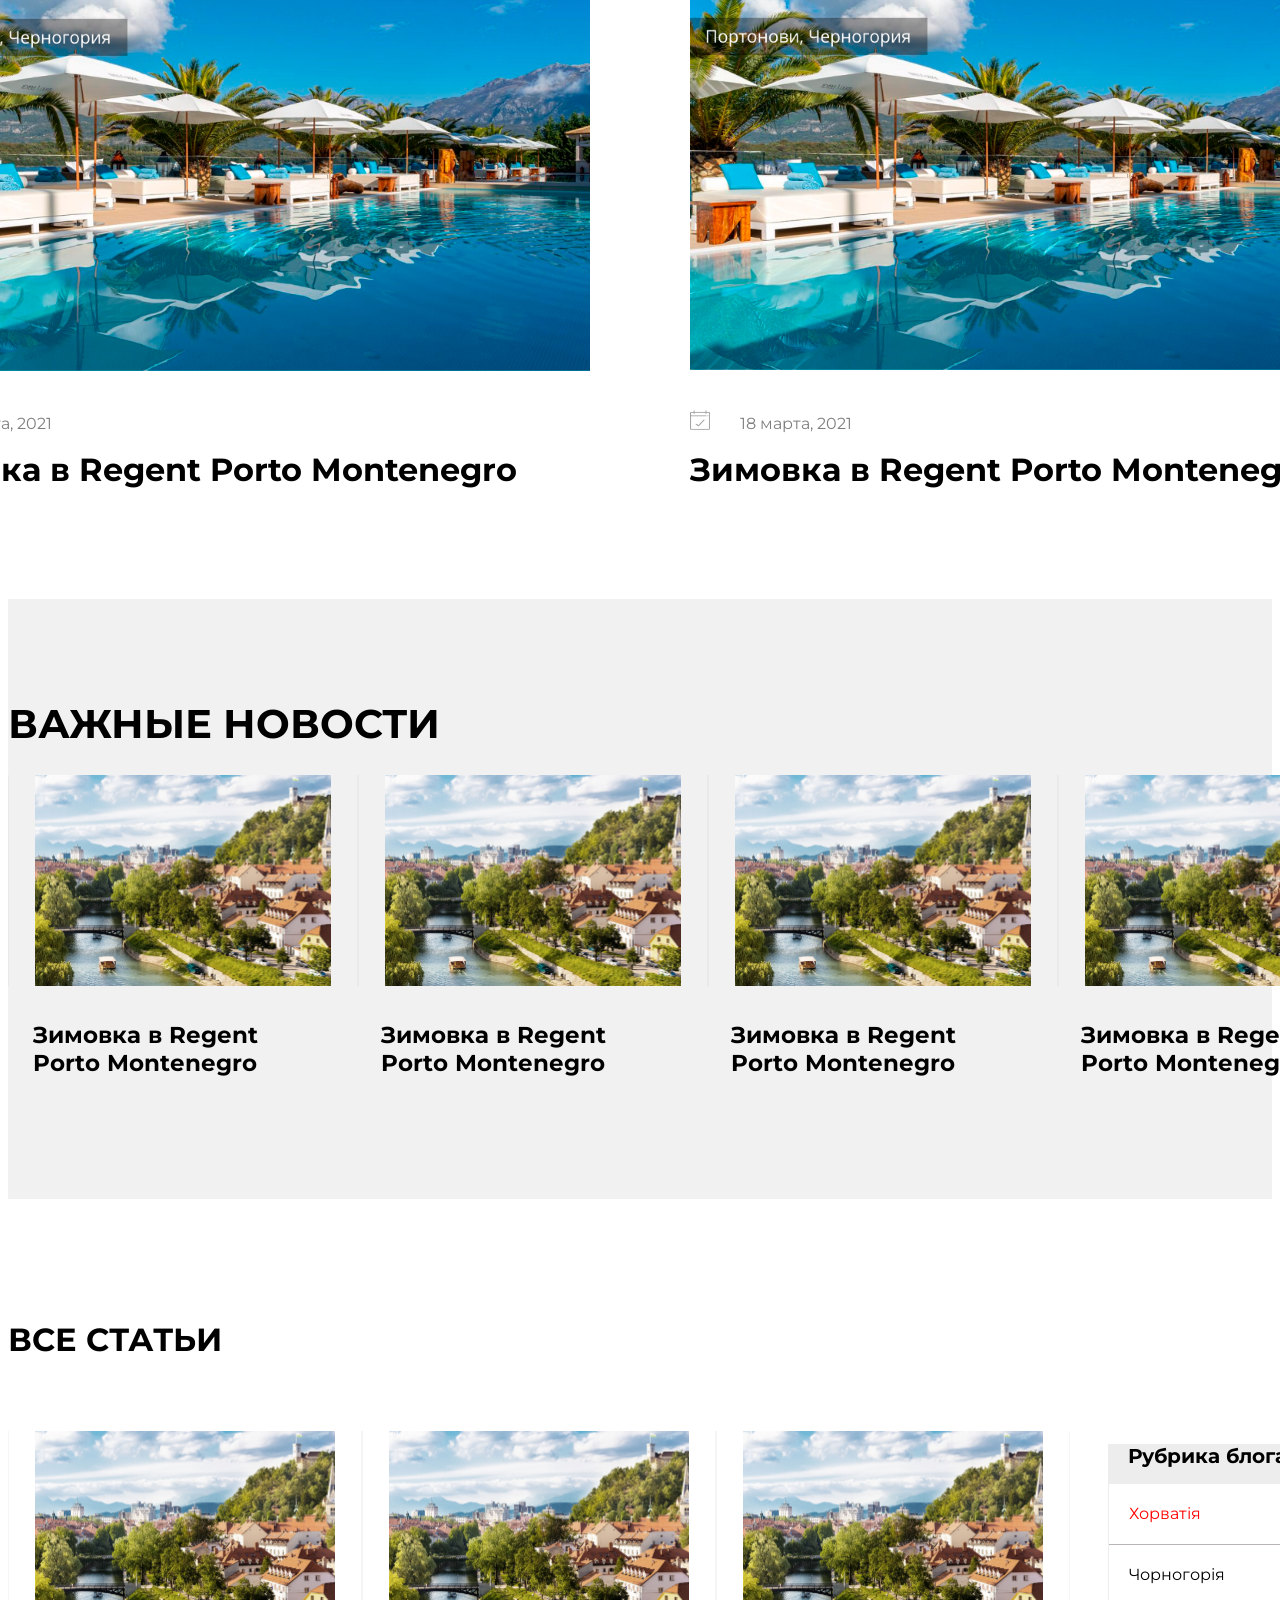
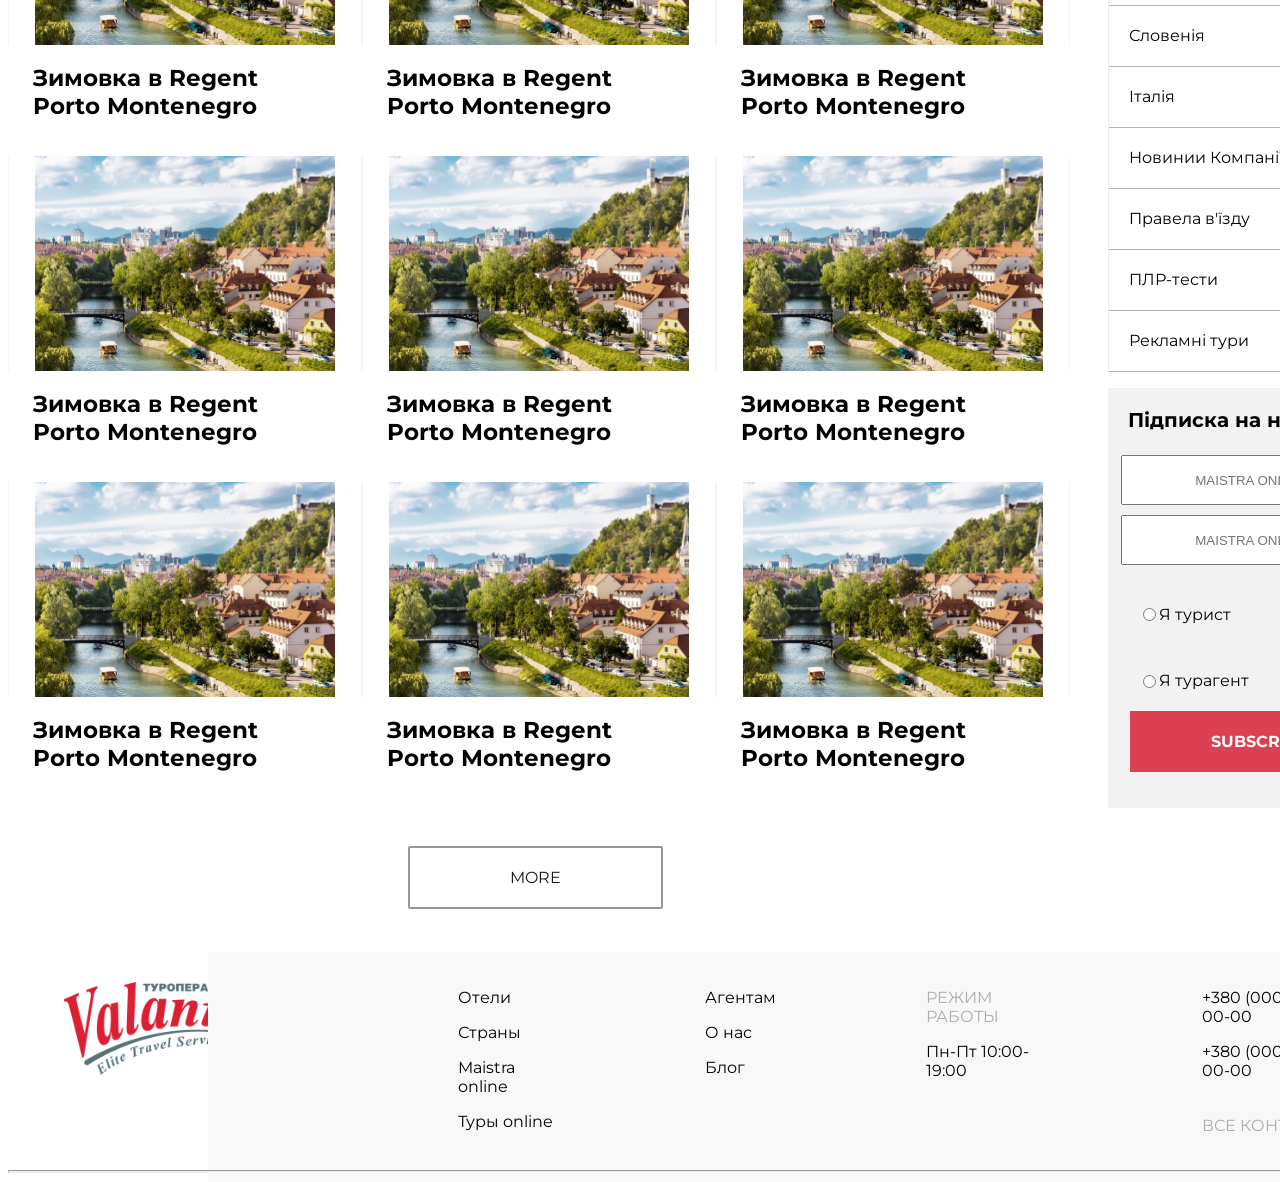
<file: pages/blog.html>
<!DOCTYPE html>
<html lang="en">
<head>
    <meta charset="UTF-8">
    <meta http-equiv="X-UA-Compatible" content="IE=edge">
    <meta name="viewport" content="width=device-width, initial-scale=1.0">
    <title>blog</title>
    <link rel="stylesheet" href="../asset/css/blog.css">
    <link rel="preconnect" href="https://fonts.googleapis.com">
    <link rel="preconnect" href="https://fonts.gstatic.com" crossorigin>
    <link href="https://fonts.googleapis.com/css2?family=Montserrat&display=swap" rel="stylesheet">
</head>
<body>
    <div class="hed-conteiner">
        <div class="hed_log">
            <div  class="logo">
                <img src="../asset/images/logo (1) 1.svg">
            </div>
            <div class="ua-ru">
                <img src="../asset/images/UA.svg" class="ua">
                <img src="../asset/images/Rectangle 60.svg">
                <img src="../asset/images/RU.svg" class="ru">
            </div>
            <div class="hed-val">
                <img src="../asset/images/USD 28,90.svg">
                <img src="../asset/images/EUR 35,00.svg">
            </div>
            <div class="hed-contakt">
                <img src="../asset/images/Vector.svg">
                <img src="../asset/images/premium-icon-instagram-717392.png" class="insta">
                <img src="../asset/images/Yt.svg" class="Yt">
            </div>
            <div class="hed-pfon-nam">
                <img src="../asset/images/044-537-20-07.svg">
                <img src="../asset/images/068-537-20-07.svg">
            </div>
            <div class="hed-phone">
                <img src="../asset/images/phone-call.png" class="pfon">
            </div>
            <div>
                <input type="search" placeholder="      MAISTRA ONLINE" class="search">
            </div>
            <div class="hed-cal">
                <img src="../asset/images/calendar.png" class="hed-calendar">
            </div>
            <div>
                <input type="search" placeholder="      MAISTRA ONLINE" class="search">
            </div>
            <div class="ddd">
                 
            </div>
            <div class="hed-search">
                <img src="../asset/images/search.png" class="hed-sear">
            </div>
        </div>
    </div>
    <div class="hed-ser">
        <div class="cont-2">
            <div class="ser">
                <div class="ser-2">
                    <img src="../asset/images/ser-2.svg" class="ser2">
                </div>
                <div>
                    <li class="lol"><a href="../pages/end.html">Отели</a>
                    </li>            
                </div>
                <div>
                    <li class="lol"><a href="#">Страны</a>
                    </li>            
                </div>
                <div>
                    <li class="lol"><a href="../pages/avia.html">Авиа</a>
                    </li>            
                </div>
                <div>
                    <li class="lol"><a href="#">Каталог туров</a>
                    </li>            
                </div>
                <div>
                    <li class="lol"><a href="#">Агентам</a>
                    </li>            
                </div>
                <div>
                    <li class="lol"><a href="#">О нас</a>
                    </li>            
                </div>
                <div>
                    <li class="lol2"><a href="#">Блог</a>
                    </li>            
                </div>
                <div>
                    <li class="lol"><a href="../pages/FAQ.html">FAQ</a>
                    </li>            
                </div>
                <div>
                    <li class="lol"><a href="../pages/kontacty.html">Контакты</a>
                    </li>            
                </div>
            </div>
        </div>
    </div>

    <div class="prav-ot">
        <div class="cont-3">
            <div class="n-1">
                <p class="vsvsbw"><strong class="vwsev">Главная</strong>  /  Блог</p>
                <img class="saeafev" src="../asset/images/calendar.png">
                <p class="saswda">18 марта, 2021</p>
                <img class="acvsd" src="../asset/images/glaz1.svg"> 
                <p class="vdsva">1 358</p>
                <h1 class="cavsvad">Правила въезда в Черногорию</h1>
                <p class="cevza">Въезд в Черногорию украинцам с туристической целью РАЗРЕШЁН.</p>
                <p class="sddvsd"><a class="vsvds">Подробнее</a></p>
                <img class="wevds" src="../asset/images/wesrhx.svg">
                <img class="sdqac" src="../asset/images/sherssbe.svg">
                <img class="cscacw" src="../asset/images/wrhsb.svg">
                <img class="scqwc" src="../asset/images/fagbhebhr.svg">
                <div class="sdvwesac">
                    <div class="cwsvaw">
                        <p class="rfredaV"> </p>
                        <img class="saeafev2" src="../asset/images/calendar.png">
                        <p class="saswda2">18 марта, 2021</p>
                    </div>
                    <div class="cwsvaw">
                        <p class="rfredaV"> </p>
                        <img class="saeafev2" src="../asset/images/calendar.png">
                        <p class="saswda2">18 марта, 2021</p>
                    </div>
                    <div class="cwsvaw">
                        <p class="rfredaV"> </p>
                        <img class="saeafev2" src="../asset/images/calendar.png">
                        <p class="saswda2">18 марта, 2021</p>
                    </div>
                </div>
                <div class="svvdv">
                    <h1 class="sdvsvsd1">Зимовка в Regent Porto Montenegro</h1>
                    <h1 class="sdvsvsd2">Зимовка в Regent Porto Montenegro</h1>
                    <h1 class="sdvsvsd">Зимовка в Regent Porto Montenegro</h1>
                </div>
                <div class="cwevds">
                    <p class="sddvsd32"><a class="sdvsva">Подробнее</a></p>
                    <p class="sddvsd32"><a class="sdvsva">Подробнее</a></p>
                    <p class="sddvsd32"><a class="sdvsv2a">Подробнее</a></p>
                </div>
                <hr class="caqwcas">
                <img src="../asset/images/ascEWVD.png" class="csavV">
                <img src="../asset/images/ascEWVD.png" class="CsvV">
                <div class="sd22vwesac">
                    <div class="cw22svaw">
                        <img class="saeafev2" src="../asset/images/calendar.png">
                        <p class="saswda22">18 марта, 2021</p>
                    </div>
                    <div class="cw22svaw">
                        <img class="saeafev2" src="../asset/images/calendar.png">
                        <p class="saswda22">18 марта, 2021</p>
                    </div>
                </div>
                <div class="cvvas">
                    <h1 class="sdvsvsd12">Зимовка в Regent Porto Montenegro</h1>
                    <h1 class="sdvsvsd22">Зимовка в Regent Porto Montenegro</h1>
                </div>
            </div>
        </div>
        <div class="n-2">
            <div class="cont-4">
                <h1 class="CASVA">ВАЖНЫЕ НОВОСТИ</h1>
                <div class="sdvaafdv">
                    <img src="../asset/images/news_20170411_091637_1491891397 1.svg" class="ccVASDzx">
                    <img src="../asset/images/news_20170411_091637_1491891397 1.svg" class="ccVASDzx">
                    <img src="../asset/images/news_20170411_091637_1491891397 1.svg" class="ccVASDzx">
                    <img src="../asset/images/news_20170411_091637_1491891397 1.svg" class="ccVASDzx">
                </div>
                <div class="advadvsfdbsz">
                    <h1 class="sdvac22dvs">Зимовка в Regent Porto Montenegro</h1>
                    <h1 class="sdvac23dvs">Зимовка в Regent Porto Montenegro</h1>
                    <h1 class="sdvac24dvs">Зимовка в Regent Porto Montenegro</h1>
                    <h1 class="sdvac25dvs">Зимовка в Regent Porto Montenegro</h1>
                </div>
            </div>
        </div>
        <div class="n-3">
            <div class="cont-5">
                <h1 class="asvpnajdv">ВСЕ СТАТЬИ</h1>
                <div class="csdvfdboujh">
                    <div class="vadsva">
                        <div>
                            <div>
                                <img src="../asset/images/news_20170411_091637_1491891397 1.svg" class="ccVASDzx">
                            </div>
                            <div>
                                <h1 class="sdvac22dvs">Зимовка в Regent Porto Montenegro</h1>
                            </div>
                        </div>
                        <div>
                            <div>
                                <img src="../asset/images/news_20170411_091637_1491891397 1.svg" class="ccVASDzx">
                            </div>
                            <div>
                                <h1 class="sdvac22dvs">Зимовка в Regent Porto Montenegro</h1>
                            </div>
                        </div>
                        <div>
                            <div>
                                <img src="../asset/images/news_20170411_091637_1491891397 1.svg" class="ccVASDzx">
                            </div>
                            <div>
                                <h1 class="sdvac22dvs">Зимовка в Regent Porto Montenegro</h1>
                            </div>
                        </div>
                        <div>
                            <div>
                                <img src="../asset/images/news_20170411_091637_1491891397 1.svg" class="ccVASDzx">
                            </div>
                            <div>
                                <h1 class="sdvac22dvs">Зимовка в Regent Porto Montenegro</h1>
                            </div>
                        </div>
                        <div>
                            <div>
                                <img src="../asset/images/news_20170411_091637_1491891397 1.svg" class="ccVASDzx">
                            </div>
                            <div>
                                <h1 class="sdvac22dvs">Зимовка в Regent Porto Montenegro</h1>
                            </div>
                        </div>
                        <div>
                            <div>
                                <img src="../asset/images/news_20170411_091637_1491891397 1.svg" class="ccVASDzx">
                            </div>
                            <div>
                                <h1 class="sdvac22dvs">Зимовка в Regent Porto Montenegro</h1>
                            </div>
                        </div>
                        <div>
                            <div>
                                <img src="../asset/images/news_20170411_091637_1491891397 1.svg" class="ccVASDzx">
                            </div>
                            <div>
                                <h1 class="sdvac22dvs">Зимовка в Regent Porto Montenegro</h1>
                            </div>
                        </div>
                        <div>
                            <div>
                                <img src="../asset/images/news_20170411_091637_1491891397 1.svg" class="ccVASDzx">
                            </div>
                            <div>
                                <h1 class="sdvac22dvs">Зимовка в Regent Porto Montenegro</h1>
                            </div>
                        </div>
                        <div>
                            <div>
                                <img src="../asset/images/news_20170411_091637_1491891397 1.svg" class="ccVASDzx">
                            </div>
                            <div>
                                <h1 class="sdvac22dvs">Зимовка в Regent Porto Montenegro</h1>
                            </div>
                        </div>
                    </div>
                    <div>
                        <div class="svanuhv">
                            <h1 class="sdvabsbds">Рубрика блога</h1>
                            <ul>
                                <li class="dsdvsh2">Хорватія</li>
                                <li class="dsdvsh">Чорногорія</li>
                                <li class="dsdvsh">Словенія</li>
                                <li class="dsdvsh">Італія</li>
                                <li class="dsdvsh">Новинии Компанії</li>
                                <li class="dsdvsh">Правела в'їзду</li>
                                <li class="dsdvsh">ПЛР-тести</li>
                                <li class="dsdvsh">Рекламні тури</li>
                            </ul>        
                        </div>
                        <div class="cascvas">
                            <h1 class="sascSVA">Підписка на новини</h1>
                            <div>
                                <input type="search" placeholder="      MAISTRA ONLINE" class="search23">
                            </div>
                            <div>
                                <input type="search" placeholder="      MAISTRA ONLINE" class="search23">
                            </div>
                            <div class="sdablion">
                                <div class="vdwqbqasdvfh">
                                    <input type="radio" name="check" class="qz" value="1">
                                    <p> </p>
                                    <input type="radio" name="check" class="qz" value="1">
                                </div>
                                <div class="wvbfgjd">
                                    <p>Я турист</p>
                                    <p>Я турагент</p>
                                </div>
                            </div>  
                            <a class="sdabaf">SUBSCRIBE</a>                              
                        </div>
                    </div>
                </div>
                <a class="lkudfasfd">MORE</a>
            </div>
        </div>
    </div>


    <div>
        <img src="../asset/images/logo (1) 45.svg" class="uoho">
    </div>
    <hr class="wvasbasd">
    <div class="dsba">
        <div class="uhpi">
            <div class="sdvap">
                <p>Отели</p>
                <p>Страны</p>
                <p>Maistra online</p>
                <p>Туры online</p>
            </div>
            <div class="sdvap">
                <p>Агентам</p>
                <p>О нас</p>
                <p> Блог</p>
            </div>
            <div class="sdvap"> 
                <p class="uiuon">РЕЖИМ РАБОТЫ</p>
                <p>Пн-Пт 10:00-19:00</p>
            </div>
            <div class="sdvap">
                <p>+380 (000) 000-00-00</p>
                <p>+380 (000) 000-00-00</p>
                <p class="ygni">ВСЕ КОНТАКТЫ</p>
            </div>
        </div>
        <hr class="puhm">
    </div> 
</div>
</body>
</html>
</file>
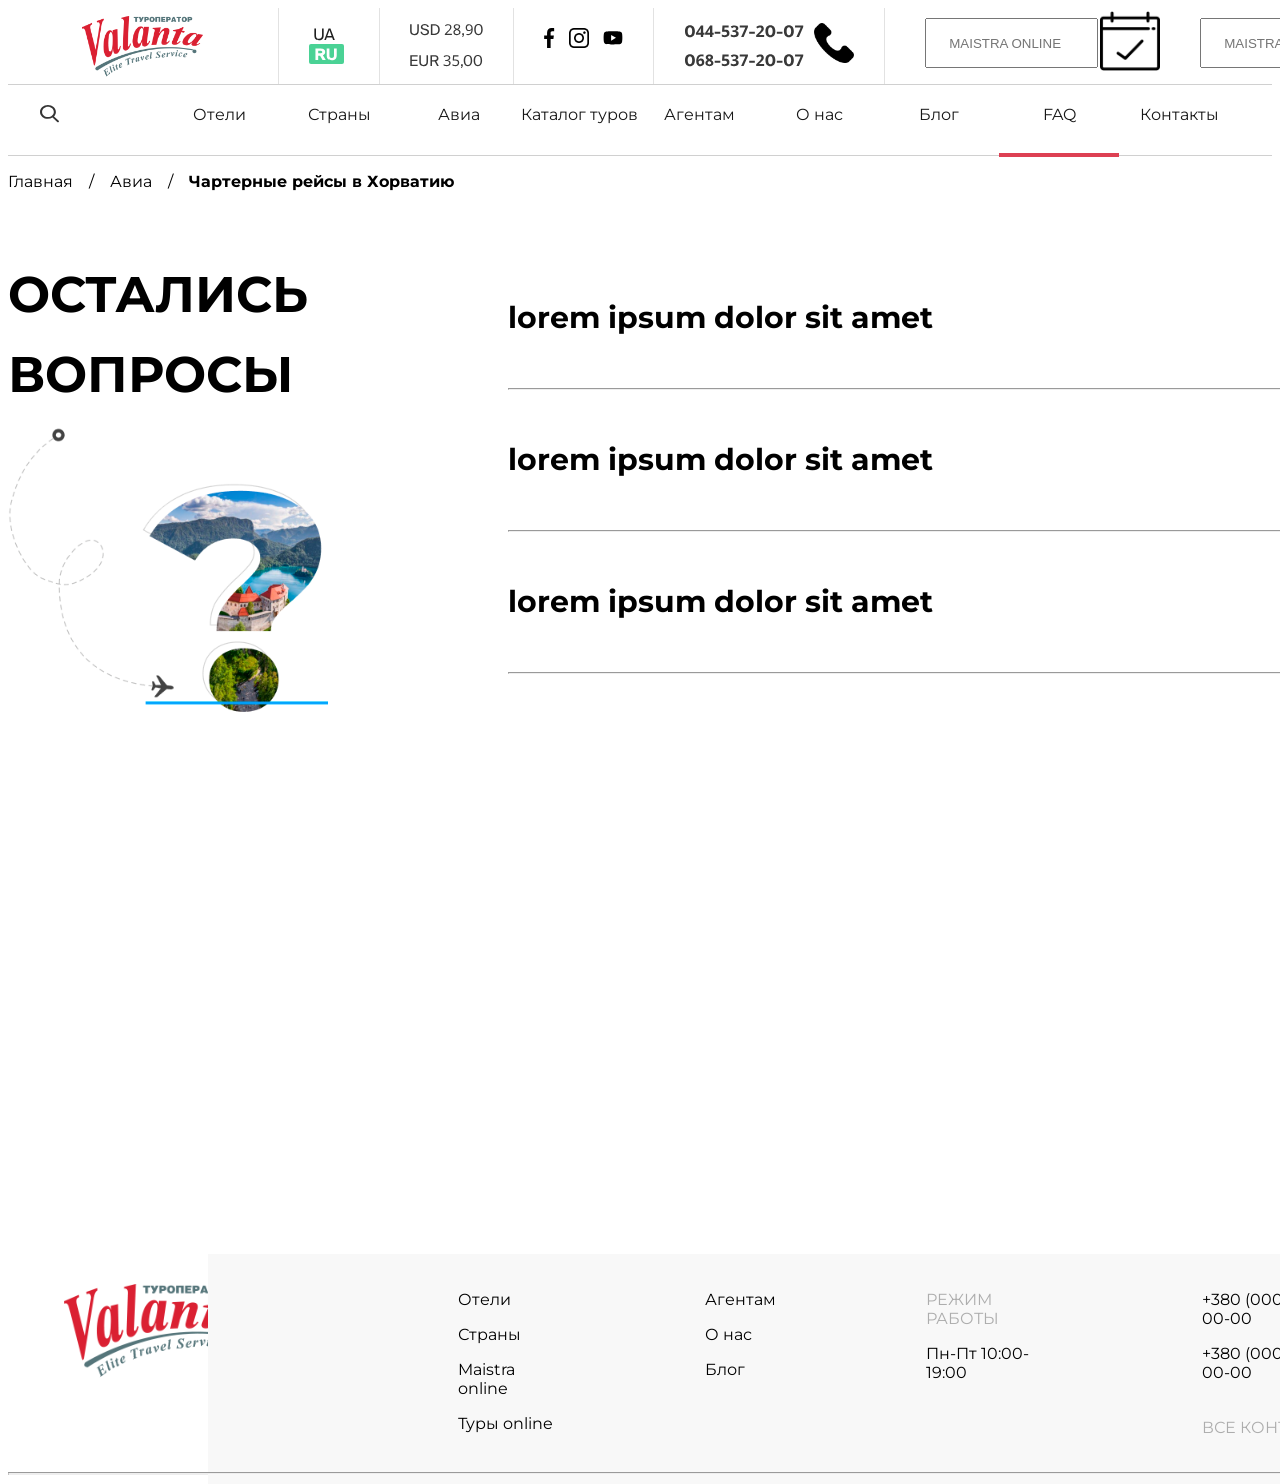
<file: pages/FAQ.html>
<!DOCTYPE html>
<html lang="en">
<head>
    <meta charset="UTF-8">
    <meta http-equiv="X-UA-Compatible" content="IE=edge">
    <meta name="viewport" content="width=device-width, initial-scale=1.0">
    <title>faq</title>
    <link rel="stylesheet" href="../asset/css/FAQ.css">
    <link rel="preconnect" href="https://fonts.googleapis.com">
    <link rel="preconnect" href="https://fonts.gstatic.com" crossorigin>
    <link href="https://fonts.googleapis.com/css2?family=Montserrat&display=swap" rel="stylesheet">
</head>
<body>
        <div class="hed-conteiner">
            <div class="hed_log">
                <div  class="logo">
                    <img src="../asset/images/logo (1) 1.svg">
                </div>
                <div class="ua-ru">
                    <img src="../asset/images/UA.svg" class="ua">
                    <img src="../asset/images/Rectangle 60.svg">
                    <img src="../asset/images/RU.svg" class="ru">
                </div>
                <div class="hed-val">
                    <img src="../asset/images/USD 28,90.svg">
                    <img src="../asset/images/EUR 35,00.svg">
                </div>
                <div class="hed-contakt">
                    <img src="../asset/images/Vector.svg">
                    <img src="../asset/images/premium-icon-instagram-717392.png" class="insta">
                    <img src="../asset/images/Yt.svg" class="Yt">
                </div>
                <div class="hed-pfon-nam">
                    <img src="../asset/images/044-537-20-07.svg">
                    <img src="../asset/images/068-537-20-07.svg">
                </div>
                <div class="hed-phone">
                    <img src="../asset/images/phone-call.png" class="pfon">
                </div>
                <div>
                    <input type="search" placeholder="      MAISTRA ONLINE" class="search">
                </div>
                <div class="hed-cal">
                    <img src="../asset/images/calendar.png" class="hed-calendar">
                </div>
                <div>
                    <input type="search" placeholder="      MAISTRA ONLINE" class="search">
                </div>
                <div class="ddd">
                     
                </div>
                <div class="hed-search">
                    <img src="../asset/images/search.png" class="hed-sear">
                </div>
            </div>
        </div>
        <div class="hed-ser">
            <div class="cont-2">
                <div class="ser">
                    <div class="ser-2">
                        <img src="../asset/images/ser-2.svg" class="ser2">
                    </div>
                    <div>
                        <li class="lol"><a href="../pages/end.html">Отели</a>
                        </li>            
                    </div>
                    <div>
                        <li class="lol"><a href="#">Страны</a>
                        </li>            
                    </div>
                    <div>
                        <li class="lol"><a href="../pages/avia.html">Авиа</a>
                        </li>            
                    </div>
                    <div>
                        <li class="lol"><a href="#">Каталог туров</a>
                        </li>            
                    </div>
                    <div>
                        <li class="lol"><a href="#">Агентам</a>
                        </li>            
                    </div>
                    <div>
                        <li class="lol"><a href="#">О нас</a>
                        </li>            
                    </div>
                    <div>
                        <li class="lol"><a href="../pages/blog.html">Блог</a>
                        </li>            
                    </div>
                    <div>
                        <li class="lol2"><a href="#">FAQ</a>
                        </li>            
                    </div>
                    <div>
                        <li class="lol"><a href="../pages/kontacty.html">Контакты</a>
                        </li>            
                    </div>
                </div>
            </div>
        </div>

        <div>
            <div class="cont-3">
                <p>Главная    /    Авиа    /    <strong>Чартерные рейсы в Хорватию</strong></p>
                <h1 class="aadsvb">ОСТАЛИСЬ ВОПРОСЫ</h1>
                <div class="wvdasvser">
                    <h1 class="kjhsd">lorem ipsum dolor sit amet</h1>
                    <hr>
                    <h1 class="kjhsd">lorem ipsum dolor sit amet</h1>
                    <hr>
                    <h1 class="kjhsd">lorem ipsum dolor sit amet</h1>
                    <hr>
                </div>
                <img src="../asset/images/vasdvav.png" class="vqewrvda">
            </div>
        </div>

        <div>
            <img src="../asset/images/logo (1) 45.svg" class="uoho">
        </div>
        <hr class="wvasbasd">
        <div class="dsba">
            <div class="uhpi">
                <div class="sdvap">
                    <p>Отели</p>
                    <p>Страны</p>
                    <p>Maistra online</p>
                    <p>Туры online</p>
                </div>
                <div class="sdvap">
                    <p>Агентам</p>
                    <p>О нас</p>
                    <p> Блог</p>
                </div>
                <div class="sdvap"> 
                    <p class="uiuon">РЕЖИМ РАБОТЫ</p>
                    <p>Пн-Пт 10:00-19:00</p>
                </div>
                <div class="sdvap">
                    <p>+380 (000) 000-00-00</p>
                    <p>+380 (000) 000-00-00</p>
                    <p class="ygni">ВСЕ КОНТАКТЫ</p>
                </div>
            </div>
            <hr class="puhm">
        </div> 
    </div>
</body>
</html>
</file>
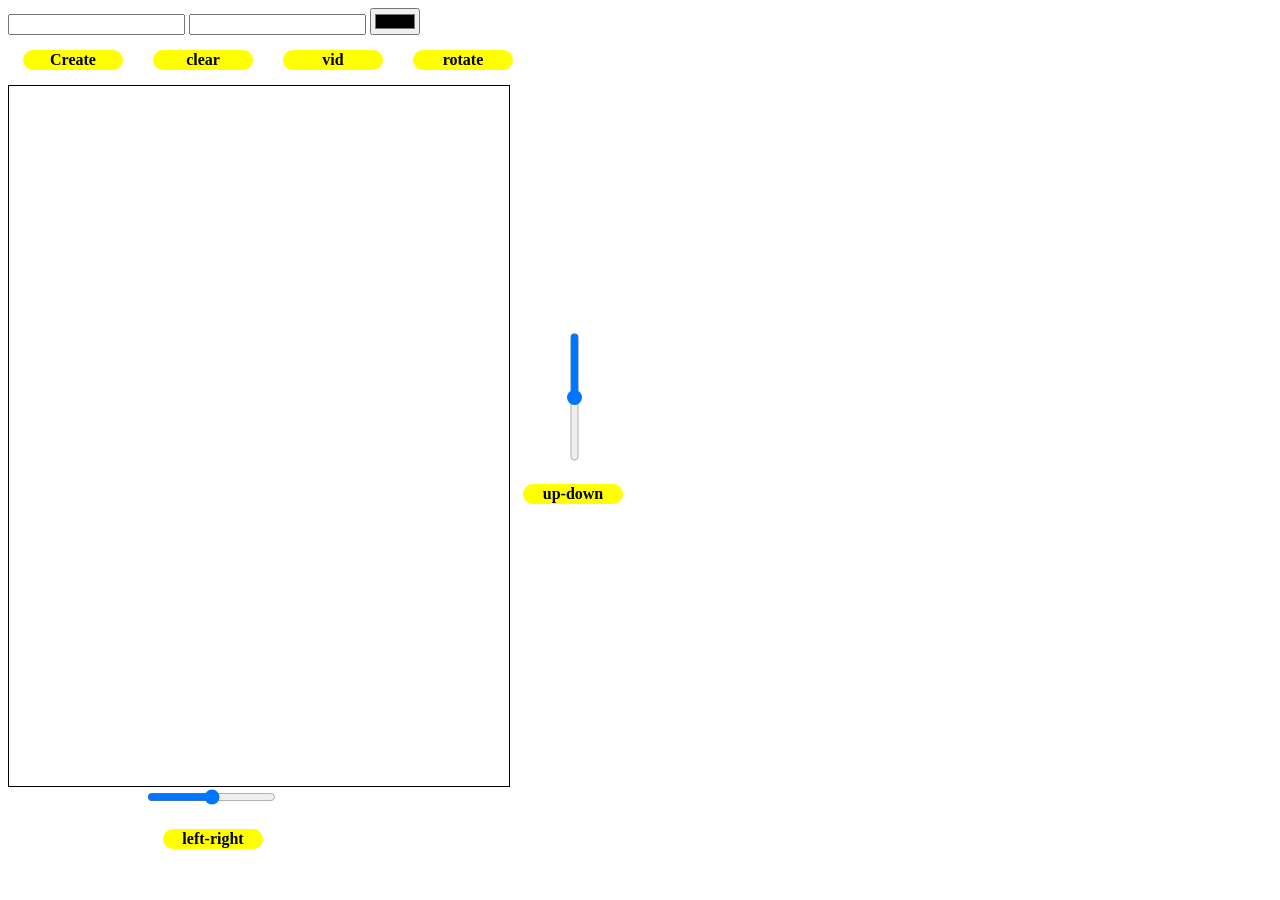
<file: pages/js2.html>
<!DOCTYPE html>
<html lang="en">
<head>
    <meta charset="UTF-8">
    <meta http-equiv="X-UA-Compatible" content="IE=edge">
    <meta name="viewport" content="width=device-width, initial-scale=1.0">
    <title>Document</title>
    <link rel="stylesheet" href="../asset/css/js.css">
</head>
<body>
    <div>
        <input type="number" class="input_width" name="width"> 
        <input type="number" class="input_height" name="height"> 
        <input type="color" class="input_color" name="color">
        <div class="butons">
            <div class="btn">Create</div>
            <div class="btn clear">clear</div>
            <div class="btn vid">vid</div>
            <div class="btn rotate">rotate</div>
        </div>
        
    </div>
    <div class="div">
    </div>
    <input type="range" class="input_up" name="range">
    <input type="range" class="input_lef" name="range">
    <div class="btn btn-up">up-down</div>
    <div class="btn btn-lef">left-right</div>



    <script src="../JS/proekt1.js"></script>
</body>
</html>
</file>
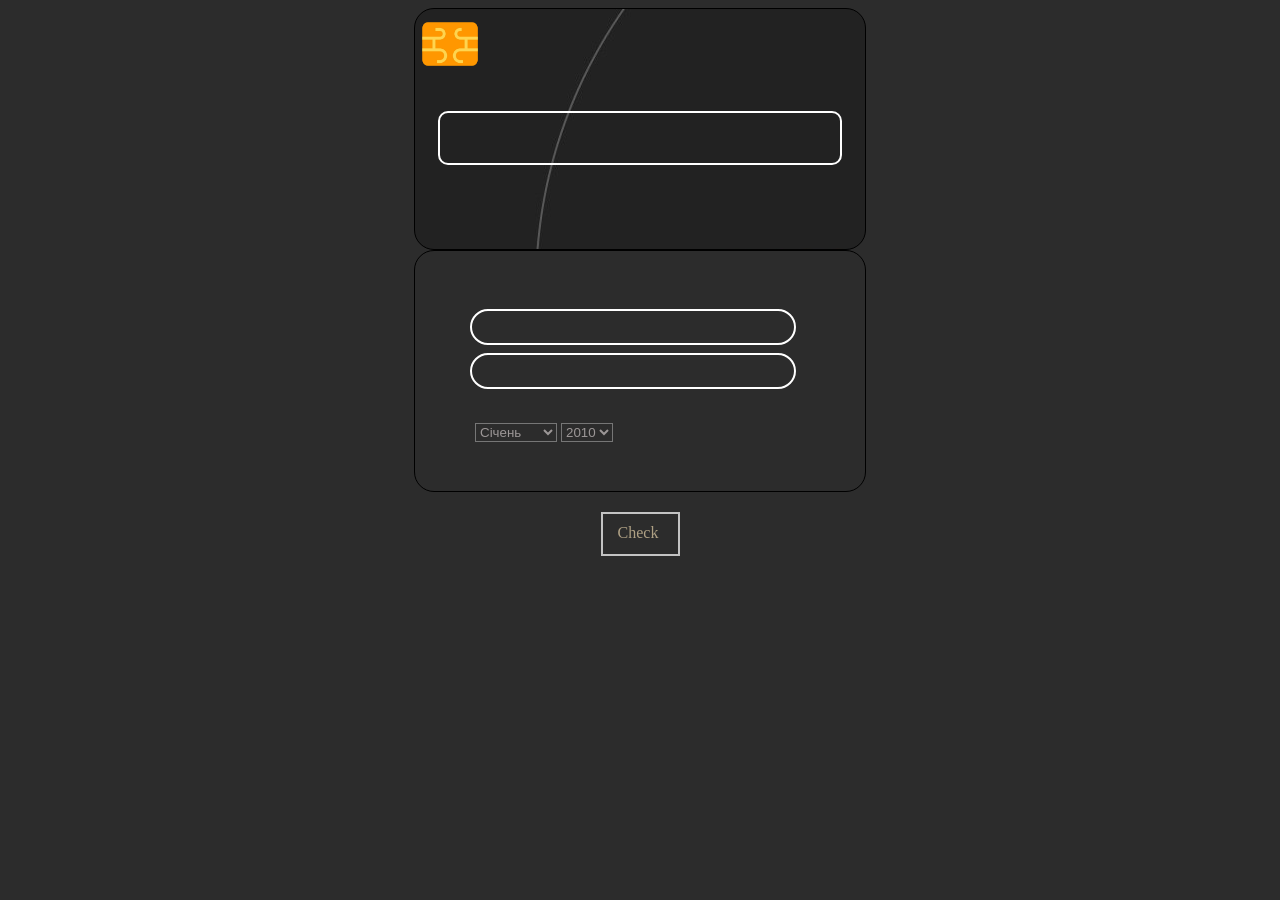
<file: pages/karta.html>
<!DOCTYPE html>
<html lang="en">
<head>
    <meta charset="UTF-8">
    <meta http-equiv="X-UA-Compatible" content="IE=edge">
    <meta name="viewport" content="width=device-width, initial-scale=1.0">
    <title>Document</title>
    <link rel="stylesheet" href="../asset/css/karta.css">
</head>
<body>
    <div class="center">
        <div class="card">
            <img src="../asset/images/photo5238142943586531261-removebg-preview.png" class="chip">
            <div class="ramka">
                <span id="card_nomer", class='card-nomer'></span>
            </div>
            <div class="name">
                <span id="card_name", class='card-name'></span>
            </div>
            <div class="card-data">
                <span id="datee"></span>
                <span id="datee2"></span>
            </div>
        </div>
    </div>
    <div class="center">
        <div class="card2">
            <div class="ramka2">
                <input type="text" class="input_numb" name="numb">
            </div>
            <div class="ramka2">
                <input type="text" class="input_name" name="name">
            </div>
            <div class="data">
                <select  id="date" class="data2">
                    <option value="01 / ">Cічень</option>
                    <option value="02 / ">Лютий</option>
                    <option value="03 / ">Березень</option>
                    <option value="04 / ">Квітень</option>
                    <option value="05 / ">Травень</option>
                    <option value="06 / ">Червень</option>
                    <option value="07 / ">Липень</option>
                    <option value="08 / ">Серпень</option>
                    <option value="09 / ">Вересень</option>
                    <option value="10 / ">Жовтень</option>
                    <option value="11 / ">Листопад</option>
                    <option value="12 / ">Грудень</option>
                </select>
                <select  id="roki" class="data2 data4">
                    <option value=" 2010">2010</option>
                    <option value=" 2011">2011</option>
                    <option value=" 2012">2012</option>
                    <option value=" 2013">2013</option>
                    <option value=" 2014">2014</option>
                    <option value=" 2015">2015</option>
                    <option value=" 2016">2016</option>
                    <option value=" 2017">2017</option>
                    <option value=" 2018">2018</option>
                    <option value=" 2019">2019</option>
                    <option value=" 2020">2020</option>
                    <option value=" 2021">2021</option>
                    <option value=" 2022">2022</option>
                    <option value=" 2023">2023</option>
                    <option value=" 2024">2024</option>
                    <option value=" 2024">2024</option>
                </select>

            </div>
        </div>
    </div>
    <a class="but">Check</a>


    <script src="../JS/karta.js"></script>
</body>
</html>
</file>
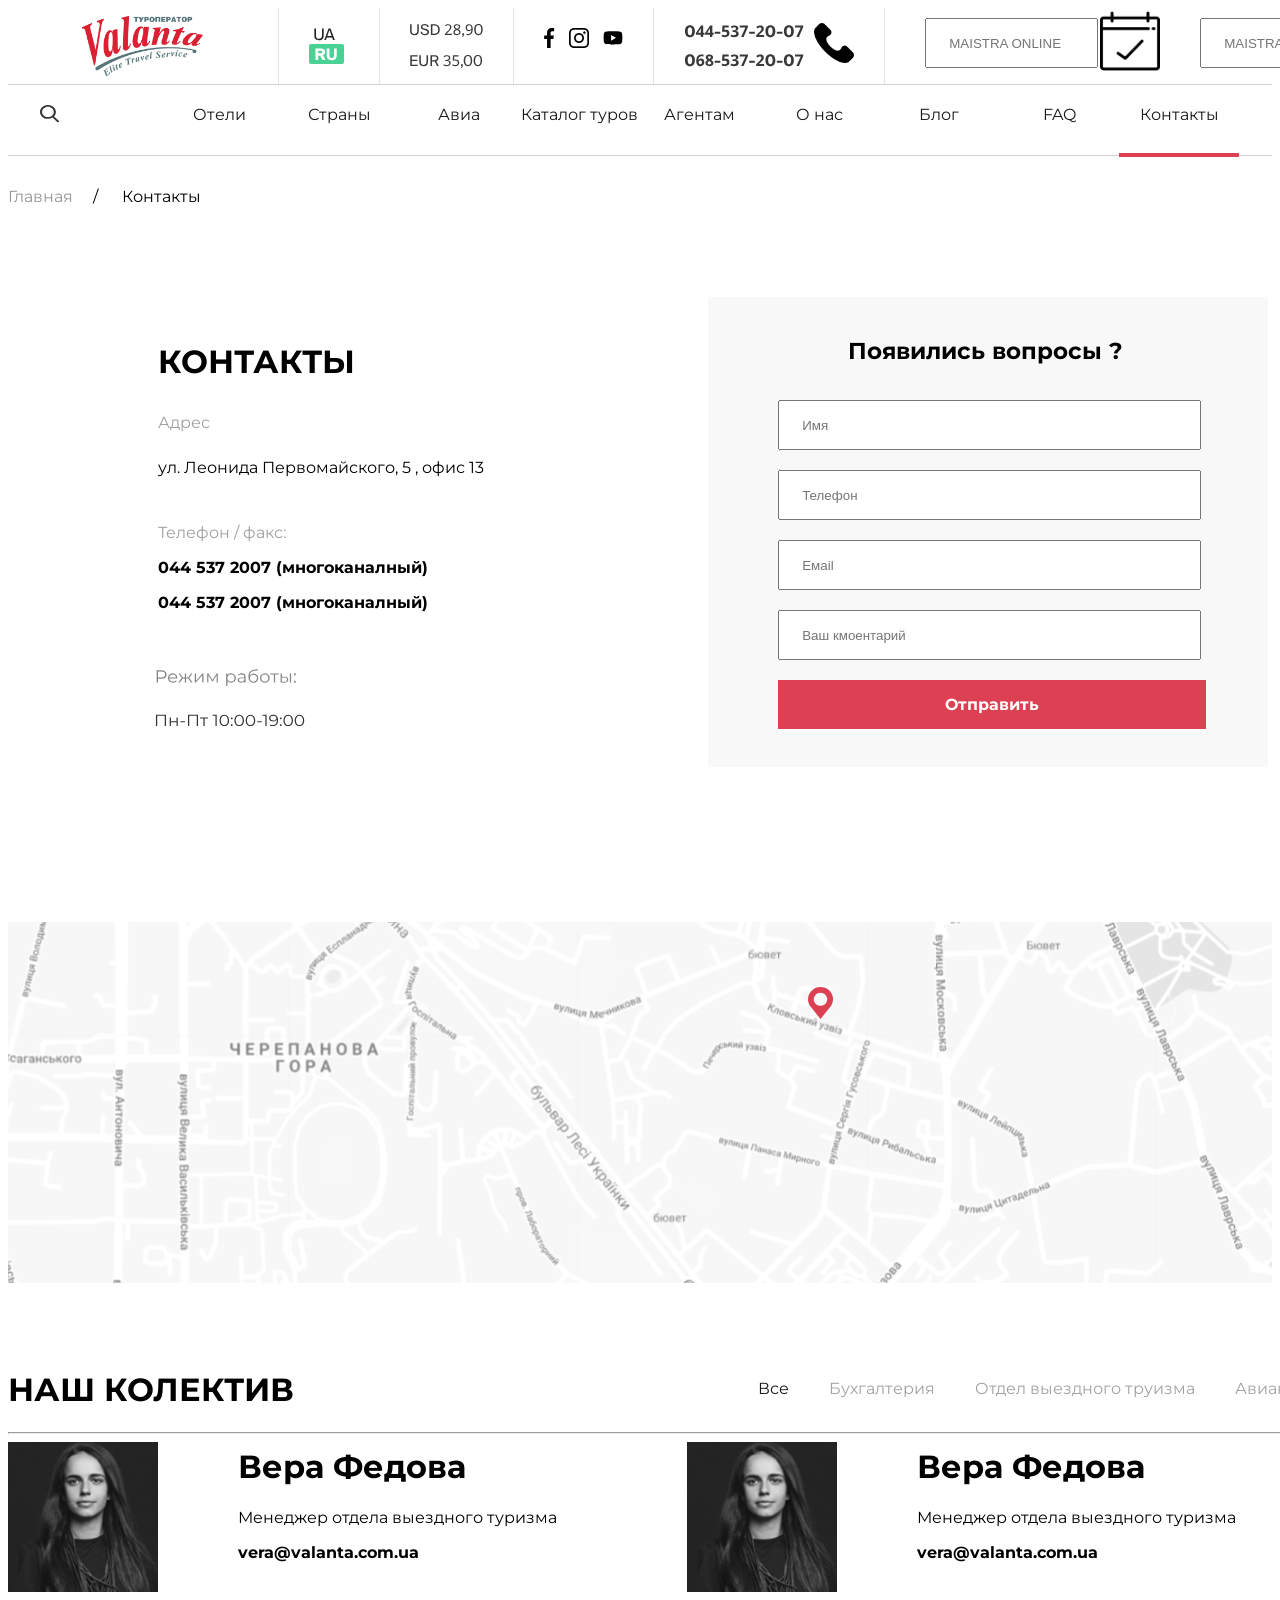
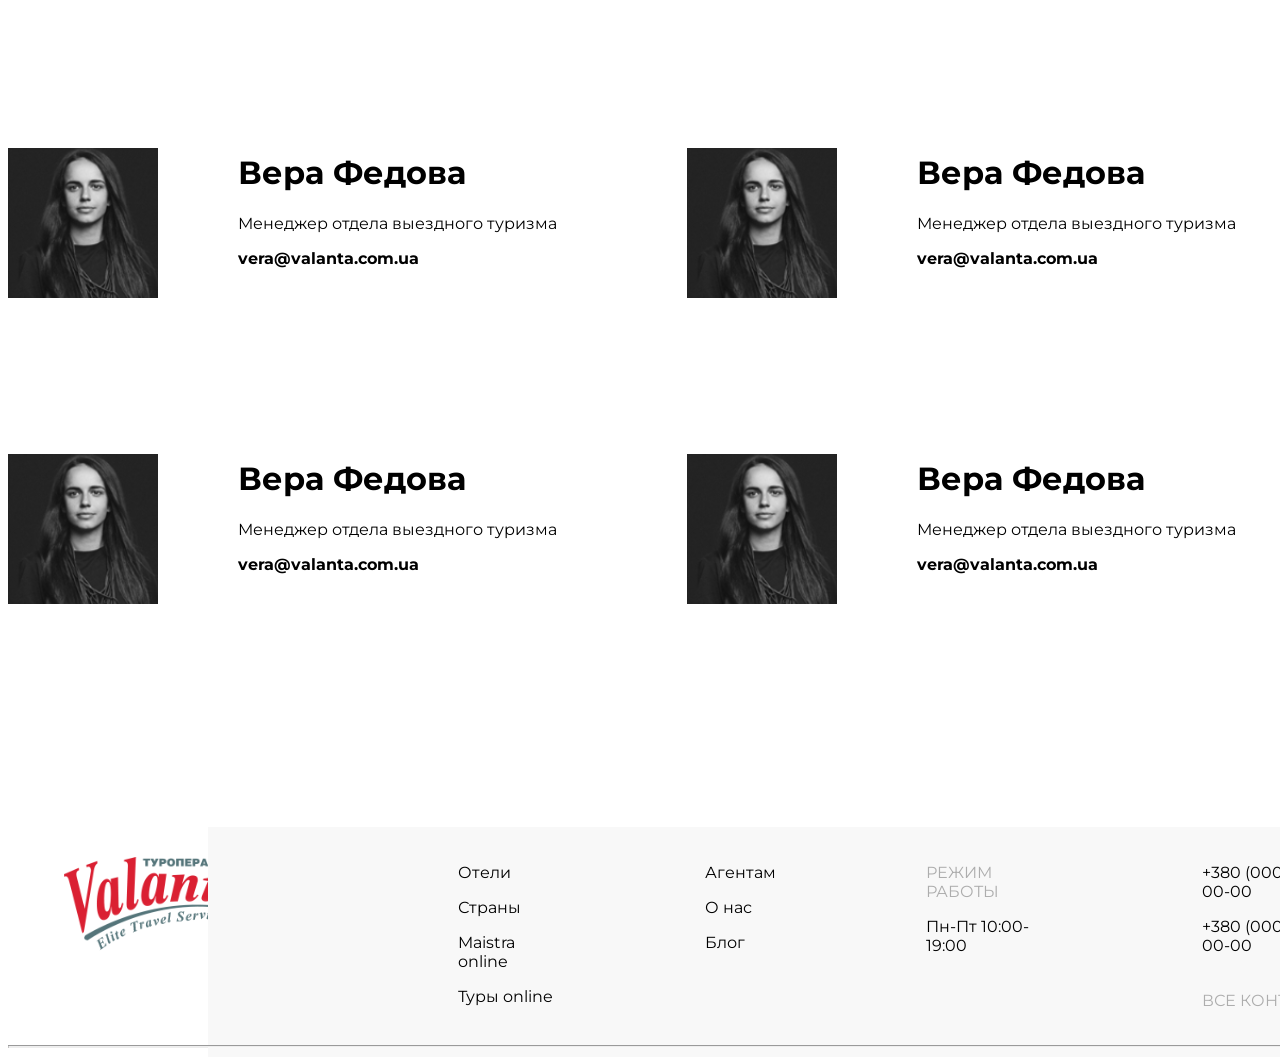
<file: pages/kontacty.html>
<!DOCTYPE html>
<html lang="en">
<head>
    <meta charset="UTF-8">
    <meta http-equiv="X-UA-Compatible" content="IE=edge">
    <meta name="viewport" content="width=device-width, initial-scale=1.0">
    <title>kontakty</title>
    <link rel="stylesheet" href="../asset/css/kontacty.css">
    <link rel="preconnect" href="https://fonts.googleapis.com">
    <link rel="preconnect" href="https://fonts.gstatic.com" crossorigin>
    <link href="https://fonts.googleapis.com/css2?family=Montserrat&display=swap" rel="stylesheet">

</head>
<body>
        <header class="head">
            <div class="hed-conteiner">
                <div class="hed_log">
                    <div  class="logo">
                        <img src="../asset/images/logo (1) 1.svg">
                    </div>
                    <div class="ua-ru">
                        <img src="../asset/images/UA.svg" class="ua">
                        <img src="../asset/images/Rectangle 60.svg">
                        <img src="../asset/images/RU.svg" class="ru">
                    </div>
                    <div class="hed-val">
                        <img src="../asset/images/USD 28,90.svg">
                        <img src="../asset/images/EUR 35,00.svg">
                    </div>
                    <div class="hed-contakt">
                        <img src="../asset/images/Vector.svg">
                        <img src="../asset/images/premium-icon-instagram-717392.png" class="insta">
                        <img src="../asset/images/Yt.svg" class="Yt">
                    </div>
                    <div class="hed-pfon-nam">
                        <img src="../asset/images/044-537-20-07.svg">
                        <img src="../asset/images/068-537-20-07.svg">
                    </div>
                    <div class="hed-phone">
                        <img src="../asset/images/phone-call.png" class="pfon">
                    </div>
                    <div>
                        <input type="search" placeholder="      MAISTRA ONLINE" class="search">
                    </div>
                    <div class="hed-cal">
                        <img src="../asset/images/calendar.png" class="hed-calendar">
                    </div>
                    <div>
                        <input type="search" placeholder="      MAISTRA ONLINE" class="search">
                    </div>
                    <div class="ddd">
                         
                    </div>
                    <div class="hed-search">
                        <img src="../asset/images/search.png" class="hed-sear">
                    </div>
                </div>
            </div>
            <div class="hed-ser">
                <div class="cont-2">
                    <div class="ser">
                        <div class="ser-2">
                            <img src="../asset/images/ser-2.svg" class="ser2">
                        </div>
                        <div>
                            <li class="lol"><a href="../pages/end.html">Отели</a>
                            </li>            
                        </div>
                        <div>
                            <li class="lol"><a href="#">Страны</a>
                            </li>            
                        </div>
                        <div>
                            <li class="lol"><a href="../pages/avia.html">Авиа</a>
                            </li>            
                        </div>
                        <div>
                            <li class="lol"><a href="#">Каталог туров</a>
                            </li>            
                        </div>
                        <div>
                            <li class="lol"><a href="#">Агентам</a>
                            </li>            
                        </div>
                        <div>
                            <li class="lol"><a href="#">О нас</a>
                            </li>            
                        </div>
                        <div>
                            <li class="lol"><a href="../pages/blog.html">Блог</a>
                            </li>            
                        </div>
                        <div>
                            <li class="lol"><a href="../pages/FAQ.html">FAQ</a>
                            </li>            
                        </div>
                        <div>
                            <li class="lol2"><a href="#">Контакты</a>
                            </li>            
                        </div>
                    </div>
                </div>
            </div>
            <div class="contacti">
                <div class="cont-3">
                    <div class="contak">
                        <p class="iwhe"><f class="uygjdval">Главная</f>     /      Контакты</p>
                        <h1 class="ipufdbps">КОНТАКТЫ</h1>
                        <p class="icuh">Адрес</p>
                        <p class="uhip">ул. Леонида Первомайского, 5 , офис 13</p>
                        <p class="lklkadpsj">Телефон / факс:</p>
                        <p class="qrds"><strong>044 537 2007 (многоканалный)</strong></p>
                        <p class="evaa"><strong>044 537 2007 (многоканалный)</strong></p>
                        <img class="adsv" src="../asset/images/Режим работы_.svg">
                        <img class="asdve" src="../asset/images/Пн-Пт 10_00-19_00.svg">
                        <div class="fdhoo">
                            <h1 class="uiogo">Появились вопросы ?</h1>
                            <div>
                                <input type="search" placeholder="      Имя" class="search3">
                            </div>
                            <div>
                                <input type="search" placeholder="      Телефон" class="search2">
                            </div>
                            <div>
                                <input type="search" placeholder="      Емаil" class="search2">
                            </div>                
                            <div>
                                <input type="search" placeholder="      Ваш кмоентарий" class="search2">
                            </div>   
                            <a class="AEKJRV">Отправить</a>                             
                        </div>
                    </div>
                </div>
                <img class="awevp" src="../asset/images/ee154eb603 1.svg">
                <img class="oavsl" src="../asset/images/Vector34.svg">
            </div>
            <div>
                <div class="cont-3">
                    <h1 class="vrewsd">НАШ КОЛЕКТИВ</h1>
                    <div class="osvrp">
                        <a href="#" class="sdfsd1">Все</a>
                        <a href="#" class="sdfsd">Бухгалтерия</a>
                        <a href="#" class="sdfsd">Отдел выездного труизма</a>
                        <a href="#" class="sdfsd">Авиакасса</a>
                    </div>
                    <hr>
                    <div class="sdacv">
                        <div class="avsdv1">
                            <img src="../asset/images/caa5ade0ec 1.svg" class="savsbasdv">
                            <div class="erqavdas">
                                <h1>Вера Федова</h1>
                                <p>Менеджер отдела выездного туризма</p>
                                <p><strong>vera@valanta.com.ua</strong></p>
                            </div>
                        </div>
                        <div class="avsdv">
                            <img src="../asset/images/caa5ade0ec 1.svg" class="savsbasdv">
                            <div class="erqavdas">
                                <h1>Вера Федова</h1>
                                <p>Менеджер отдела выездного туризма</p>
                                <p><strong>vera@valanta.com.ua</strong></p>
                            </div>
                        </div>
                        <div class="avsdv1">
                            <img src="../asset/images/caa5ade0ec 1.svg" class="savsbasdv">
                            <div class="erqavdas">
                                <h1>Вера Федова</h1>
                                <p>Менеджер отдела выездного туризма</p>
                                <p><strong>vera@valanta.com.ua</strong></p>
                            </div>
                        </div>
                        <div class="avsdv">
                            <img src="../asset/images/caa5ade0ec 1.svg" class="savsbasdv">
                            <div class="erqavdas">
                                <h1>Вера Федова</h1>
                                <p>Менеджер отдела выездного туризма</p>
                                <p><strong>vera@valanta.com.ua</strong></p>
                            </div>
                        </div>
                        <div class="avsdv1">
                            <img src="../asset/images/caa5ade0ec 1.svg" class="savsbasdv">
                            <div class="erqavdas">
                                <h1>Вера Федова</h1>
                                <p>Менеджер отдела выездного туризма</p>
                                <p><strong>vera@valanta.com.ua</strong></p>
                            </div>
                        </div>
                        <div class="avsdv">
                            <img src="../asset/images/caa5ade0ec 1.svg" class="savsbasdv">
                            <div class="erqavdas">
                                <h1>Вера Федова</h1>
                                <p>Менеджер отдела выездного туризма</p>
                                <p><strong>vera@valanta.com.ua</strong></p>
                            </div>
                        </div>
                    </div>
                </div>
            </div>
            <div>
                <img src="../asset/images/logo (1) 45.svg" class="uoho">
            </div>
            <hr class="wvasbasd">
            <div class="dsba">
                <div class="uhpi">
                    <div class="sdvap">
                        <p>Отели</p>
                        <p>Страны</p>
                        <p>Maistra online</p>
                        <p>Туры online</p>
                    </div>
                    <div class="sdvap">
                        <p>Агентам</p>
                        <p>О нас</p>
                        <p> Блог</p>
                    </div>
                    <div class="sdvap"> 
                        <p class="uiuon">РЕЖИМ РАБОТЫ</p>
                        <p>Пн-Пт 10:00-19:00</p>
                    </div>
                    <div class="sdvap">
                        <p>+380 (000) 000-00-00</p>
                        <p>+380 (000) 000-00-00</p>
                        <p class="ygni">ВСЕ КОНТАКТЫ</p>
                    </div>
                </div>
                <hr class="puhm">
            </div> 
                </div>
        </header>
</body>
</file>
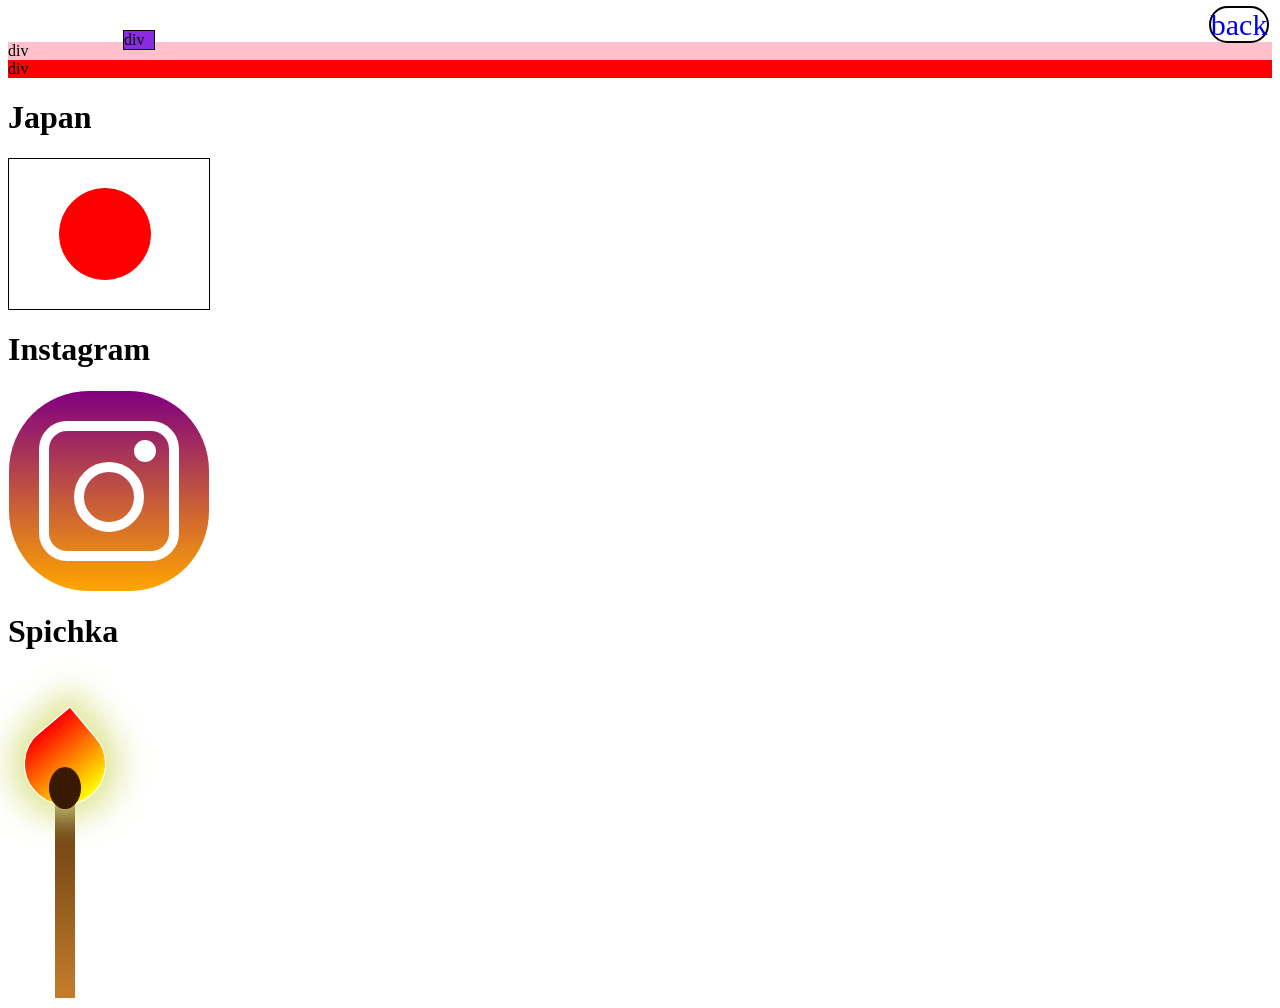
<file: pages/leson11.html>
<!DOCTYPE html>
<html lang="en">
<head>
    <meta charset="UTF-8">
    <meta http-equiv="X-UA-Compatible" content="IE=edge">
    <meta name="viewport" , initial-scale=1.0">
    <title>les11</title>
    <link rel="stylesheet" href="../asset/images/bacgraund.png">
    <link rel="stylesheet" href="../asset/css/les11.css">
</head>
<body>
    <div class="nav-lesson-inner">
        <a class="back" href="../index.html" rel="tag">back</a>
    </div>
    <div class="fixed">
        div
    </div>
    <div class="absolute">
        div
    </div>
    <div class="d1">
        div
     </div>
    <h1>Japan</h1>
    <div class="japona">
        <div class="krug">
        </div>
    </div>
    <h1>Instagram</h1>
    <div class="insta">
        <div class="bor1">
            <div class="mini">

            </div>
            <div class="crug">
            </div>
        </div>
    </div>
    <h1>Spichka</h1>
    <div class="spika">
        <div class= "ogon"></div>
        <div class="sira"></div>
        <div class="palka"></div>
        <div class="test"></div>
    </div>
</body>
</html>
</file>
<file: main.css>
.h{
    text-align: center;
}
h1{
    text-align: center;
}
body{
    background: rgb(231, 230, 230);
}
.one{
    border: 1px solid white;
    border-radius: 50px;
    width: 1000px;
    height: 500px;
    margin-left: auto;
    margin-right: auto;
    margin-bottom: 50px;
    background: white;
    box-shadow: 0px 0px 22px 6px rgba(34, 60, 80, 0.2);
}
.one:hover{
    background: rgb(181, 201, 140);
}
.two{
    border: 1px solid white;
    border-radius: 50px;
    width: 1000px;
    height: 900px;
    margin-left: auto;
    margin-right: auto;
    margin-bottom: 50px;
    background: white;
    box-shadow: 0px 0px 22px 6px rgba(34, 60, 80, 0.2);
}
.two:hover{
    background: rgb(214, 148, 214);
}
.three{
    border: 1px solid white;
    border-radius: 50px;
    width: 1000px;
    height: 300px;
    margin-left: auto;
    margin-right: auto;
    background: white;
    box-shadow: 0px 0px 22px 6px rgba(34, 60, 80, 0.2);
}
.three:hover{
    background: rgb(219, 155, 71);
}
.inner{
    width: 100%;
    height: 440px;
    margin-bottom: 20px;
    background-color: rgb(255, 255, 255);
    border-radius: 20px;
}
.lesson {
    width: 270px;
    height: 135px;
    float: left;
    margin: 20px;
    padding: 10px;
    background-color: rgb(250, 188, 188);
    border-radius: 8px;
    text-align: center;
}
.lesson:hover{
    box-shadow: 0px 0px 2px 7px rgba(34, 60, 80, 0.2);
}
.btn{
    color: rgb(0, 0, 0);
    text-decoration: none;
    border: 1px solid brown;
    border-radius: 50px;
    background-color: rgb(202, 195, 245);
}
.nav-lesson{
    width: 270px;
    height: 135px;
    float: left;
    margin: 20px;
    padding: 10px;
    background-color: rgb(250, 188, 188);
    border-radius: 8px;
    text-align: center;
}
.nav-lesson:hover{
    box-shadow: 0px 0px 2px 7px rgba(34, 60, 80, 0.2);
}
.darck{
    color: white;
    text-decoration: none;
    border: 1px solid brown;
    border-radius: 50px;
    background-color: black;
    margin: 0px 0px 0px 20px;

}
.nan{
    display: flex;
}
</file>
<file: darck.css>
.h{
    text-align: center;
    color: white;
}
h1{
    text-align: center;
    color: white;
}
h3{
    color: white;
}
.header{
    background: url(/asset/images/dart.png);
}
body{
    background: rgb(0, 0, 0);
}
.one{
    border: 1px solid white;
    border-radius: 50px;
    width: 1000px;
    height: 500px;
    margin-left: auto;
    margin-right: auto;
    margin-bottom: 50px;
    background: rgb(0, 0, 0);
    box-shadow: 0px 0px 40px 1px white;
}
.one:hover{
    background: rgb(0, 0, 0);
}
.two{
    border: 1px solid rgb(255, 255, 255);
    border-radius: 50px;
    width: 1000px;
    height: 900px;
    margin-left: auto;
    margin-right: auto;
    margin-bottom: 50px;
    background: rgb(0, 0, 0);
    box-shadow: 0px 0px 40px 1px white;
}
.two:hover{
    background: rgb(0, 0, 0);
}
.three{
    border: 1px solid white;
    border-radius: 50px;
    width: 1000px;
    height: 300px;
    margin-left: auto;
    margin-right: auto;
    background: rgb(0, 0, 0);
    box-shadow: 0px 0px 40px 1px white;
}
.three:hover{
    background: rgb(0, 0, 0);
}
.inner{
    width: 100%;
    height: 440px;
    margin-bottom: 20px;
    background-color: rgb(0, 0, 0);
    border-radius: 20px;
}
.lesson {
    width: 270px;
    height: 135px;
    float: left;
    margin: 20px;
    padding: 10px;
    background-color: rgb(0, 0, 0);
    border-radius: 8px;
    text-align: center;
    box-shadow: 0px 0px 2px 7px rgba(255, 255, 255, 0.2);;
}
.lesson:hover{
    box-shadow: 0px 0px 2px 7px white;
}
.btn{
    color: rgb(255, 255, 255);
    text-decoration: none;
    border: 1px solid rgb(0, 0, 0);
    border-radius: 50px;
    background-color: rgb(0, 0, 0);
}
.nav-lesson{
    width: 270px;
    height: 135px;
    float: left;
    margin: 20px;
    padding: 10px;
    background-color: rgb(0, 0, 0);
    border-radius: 8px;
    text-align: center;
    box-shadow: 0px 0px 2px 7px rgba(255, 255, 255, 0.2);;

}
.nav-lesson:hover{
    box-shadow: 0px 0px 2px 7px white;
}
.white{
    color: black;
    text-decoration: none;
    border: 1px solid rgb(0, 0, 0);
    border-radius: 50px;
    background-color: white;
    margin: 0px 0px 0px 20px;
}
.nan{
    display: flex;
}
</file>
<file: darckuk.css>
.h{
    text-align: center;
    color: white;
}
h1{
    text-align: center;
    color: white;
}
h3{
    color: white;
}
.header{
    background: url(/asset/images/dart.png);
}
body{
    background: rgb(0, 0, 0);
}
.one{
    border: 1px solid white;
    border-radius: 50px;
    width: 1000px;
    height: 500px;
    margin-left: auto;
    margin-right: auto;
    margin-bottom: 50px;
    background: rgb(0, 0, 0);
    box-shadow: 0px 0px 40px 1px white;
}
.one:hover{
    background: rgb(0, 0, 0);
}
.two{
    border: 1px solid rgb(255, 255, 255);
    border-radius: 50px;
    width: 1000px;
    height: 900px;
    margin-left: auto;
    margin-right: auto;
    margin-bottom: 50px;
    background: rgb(0, 0, 0);
    box-shadow: 0px 0px 40px 1px white;
}
.two:hover{
    background: rgb(0, 0, 0);
}
.three{
    border: 1px solid white;
    border-radius: 50px;
    width: 1000px;
    height: 300px;
    margin-left: auto;
    margin-right: auto;
    background: rgb(0, 0, 0);
    box-shadow: 0px 0px 40px 1px white;
}
.three:hover{
    background: rgb(0, 0, 0);
}
.inner{
    width: 100%;
    height: 440px;
    margin-bottom: 20px;
    background-color: rgb(0, 0, 0);
    border-radius: 20px;
}
.lesson {
    width: 270px;
    height: 135px;
    float: left;
    margin: 20px;
    padding: 10px;
    background-color: rgb(0, 0, 0);
    border-radius: 8px;
    text-align: center;
    box-shadow: 0px 0px 2px 7px rgba(255, 255, 255, 0.2);;
}
.lesson:hover{
    box-shadow: 0px 0px 2px 7px white;
}
.btn{
    color: rgb(255, 255, 255);
    text-decoration: none;
    border: 1px solid rgb(0, 0, 0);
    border-radius: 50px;
    background-color: rgb(0, 0, 0);
}
.nav-lesson{
    width: 270px;
    height: 135px;
    float: left;
    margin: 20px;
    padding: 10px;
    background-color: rgb(0, 0, 0);
    border-radius: 8px;
    text-align: center;
    box-shadow: 0px 0px 2px 7px rgba(255, 255, 255, 0.2);;

}
.nav-lesson:hover{
    box-shadow: 0px 0px 2px 7px white;
}
.white{
    color: black;
    text-decoration: none;
    border: 1px solid rgb(0, 0, 0);
    border-radius: 50px;
    background-color: white;
    margin: 0px 0px 0px 20px;
}
.nan{
    display: flex;
}
</file>
<file: main(uk).css>
.h{
    text-align: center;
}
h1{
    text-align: center;
}
body{
    background: rgb(231, 230, 230);
}
.one{
    border: 1px solid white;
    border-radius: 50px;
    width: 1000px;
    height: 500px;
    margin-left: auto;
    margin-right: auto;
    margin-bottom: 50px;
    background: white;
    box-shadow: 0px 0px 22px 6px rgba(34, 60, 80, 0.2);
}
.one:hover{
    background: rgb(181, 201, 140);
}
.two{
    border: 1px solid white;
    border-radius: 50px;
    width: 1000px;
    height: 900px;
    margin-left: auto;
    margin-right: auto;
    margin-bottom: 50px;
    background: white;
    box-shadow: 0px 0px 22px 6px rgba(34, 60, 80, 0.2);
}
.two:hover{
    background: rgb(214, 148, 214);
}
.three{
    border: 1px solid white;
    border-radius: 50px;
    width: 1000px;
    height: 300px;
    margin-left: auto;
    margin-right: auto;
    background: white;
    box-shadow: 0px 0px 22px 6px rgba(34, 60, 80, 0.2);
}
.three:hover{
    background: rgb(219, 155, 71);
}
.inner{
    width: 100%;
    height: 440px;
    margin-bottom: 20px;
    background-color: rgb(255, 255, 255);
    border-radius: 20px;
}
.lesson {
    width: 270px;
    height: 135px;
    float: left;
    margin: 20px;
    padding: 10px;
    background-color: rgb(250, 188, 188);
    border-radius: 8px;
    text-align: center;
}
.lesson:hover{
    box-shadow: 0px 0px 2px 7px rgba(34, 60, 80, 0.2);
}
.btn{
    color: rgb(0, 0, 0);
    text-decoration: none;
    border: 1px solid brown;
    border-radius: 50px;
    background-color: rgb(202, 195, 245);
}
.nav-lesson{
    width: 270px;
    height: 135px;
    float: left;
    margin: 20px;
    padding: 10px;
    background-color: rgb(250, 188, 188);
    border-radius: 8px;
    text-align: center;
}
.nav-lesson:hover{
    box-shadow: 0px 0px 2px 7px rgba(34, 60, 80, 0.2);
}
.darck{
    color: white;
    text-decoration: none;
    border: 1px solid rgb(0, 0, 0);
    border-radius: 50px;
    background-color: black;
    margin: 0px 0px 0px 20px;
}
.nan{
    display: flex;
}
</file>
<file: asset/css/akardion.css>
.btn{
    width: 400px;
    height: 50px;
    border-radius: 10px;
    display: flex;
    background: yellow;
    justify-content: center;
    align-items: center;
    margin: 15px;
    font-weight: 700;
    cursor: pointer;
}

.cont{
    display: none;
}


.vse{
    display: flex;
    justify-content: center;
}

.duo{
    display: block;
}
</file>
<file: asset/css/avia.css>
.hed-conteiner{
    width: 1500px;
    margin-left: auto;
    margin-right: auto;
}
.hed_log{
    display: flex;
}
.logo{
    border-right: 1px solid #E2E2E2;
    width: 200px;
    padding-left: 70px;
}
.ua-ru{
    display: grid;
    padding-left: 30px;
    border-right: 1px solid #E2E2E2;
    width: 70px;
}
.ua{
    padding-top: 20px;
    padding-left: 5px;
}
.ru{
    position: relative;
    bottom: 20px;
    left: 6px;
}
.hed-val{
    display: grid;
    align-content: space-evenly;
    border-right: 1px solid #E2E2E2;
    padding-left: 30px;
    padding-right: 30px;
}
.insta{
    width: 20px;
    margin-left:10px ;
    margin-right: 10px;
    color: gray;
}
.hed-contakt{
    padding-left: 30px;
    padding-right: 30px;
    padding-top: 20px;
    border-right: 1px solid #E2E2E2;
}
.Yt{
    padding-bottom: 3px;
}
.hed-pfon-nam{
    display: grid;
    align-content: space-evenly;
    padding-left: 30px;
}
.pfon{
    margin-top: 15px;
    width: 40px;
    padding-left: 10px;
    padding-right: 30px;
}
.search{
    margin-top: 10px;
    margin-left: 40px;
    padding-left:  0px;
    padding-right: 0px;
    height: 50px;

}
.hed-calendar{
    width: 60px;
    padding-left: 2px;
    padding-top: 3px;
}
.hed-sear{
    width: 30px;
    height: 30px;
    z-index: 0;
    position: relative;
    top: 20px;
}
.hed-search{
    position: relative;
    right: 40px;
}
.ddd{
    background: #4AD295;  
    width: 50px;
    height: 50px;
    position: relative;
    top: 10px;
    z-index: -1;
}
.hed-phone{
    border-right: 1px solid #E2E2E2;
}
.hed-ser{
    height: 70px;
    border-top: 1px solid #D0D0D0;
    display: flex;
    border-bottom: 1px solid #D0D0D0;
}
li{
    text-align: center;
    height: 20px;
    width: 120px;
    color: rgb(0, 0, 0);
    list-style-type: none;
    padding-top:20px ;
}
li ul{
    text-align: center;
    visibility:hidden;
    display: inline;
    position: relative;
    width: 100px;
}
li:hover > ul,
li ul:hover{
    visibility: visible;
    display: inline;
    position: relative;
    top: 3px;
    right: 20px;
}
a{
    text-decoration: none;
    color: #171717;
}
.cont-2{
    width: 1200px;
    height: 90px;
    margin-right: auto;
    margin-left: auto;
}
.ser{
    display: flex;
}
.ser2{
    margin-right: 100px;
    padding-top: 20px;
}
.lol{
    font-family: 'Montserrat', sans-serif;
}
.lol2{
    font-family: 'Montserrat', sans-serif;
    padding-bottom: 28px;
    border-bottom: 4px solid #DD4053;
}
.cont-2{
    width: 1200px;
    height: 300px;
    margin-right: auto;
    margin-left: auto;
}
.cont-3{
    width: 1300px;
    height: 750px;
    margin-right: auto;
    margin-left: auto;
}
p{
    font-family: 'Montserrat', sans-serif;
}
h1{
    font-family: 'Montserrat', sans-serif;
}
a{
    font-family: 'Montserrat', sans-serif;
}


.aadsvb{
    position: relative;
    top: 30px;
    font-size: 50px;
    width: 250px;
    line-height: 80px;
}
.wvdasvser{
    font-size: 30px;
    position: relative;
    left: 500px;
    bottom: 260px;
    width: 900px;
}
.kjhsd{
    font-size: 30px;
    line-height: 100px;
}






.dsba{
    width: 1300px;
    margin-left: auto;
    margin-right: auto;
}
.uoho{
    position: relative;
    left: 50px;
    top: 350px;
    background-color: #F8F8F8;
    width: 200px;
}
.uhpi{
    padding-left: 250px;
    height: 230px;
    display: flex;
    position: relative;
    top: 200px;
    left: 200px;
    background-color: #F8F8F8;
}
.uiuon{
    color: #3E3E3E;
    opacity: 0.4;
}
.ygni{
    position: relative;
    top: 20px;
    color: #3E3E3E;
    opacity: 0.4;
}
.puhm{
    position: relative;
    top: 180px;
    width: 1500px;
}
.lol6{
    font-family: 'Montserrat', sans-serif;
    padding-bottom: 23px;
    border-bottom: 4px solid #DD4053;
}
.uhbwfgv{
    height: 30px;
}
.sdvap{
    margin-right: 150px;
    margin-top: 20px;
}
.wvasbasd{
    position: relative;
    top: 429px;
}
</file>
<file: asset/css/blog.css>
.hed-conteiner{
    width: 1500px;
    margin-left: auto;
    margin-right: auto;
}
.hed_log{
    display: flex;
}
.logo{
    border-right: 1px solid #E2E2E2;
    width: 200px;
    padding-left: 70px;
}
.ua-ru{
    display: grid;
    padding-left: 30px;
    border-right: 1px solid #E2E2E2;
    width: 70px;
}
.ua{
    padding-top: 20px;
    padding-left: 5px;
}
.ru{
    position: relative;
    bottom: 20px;
    left: 6px;
}
.hed-val{
    display: grid;
    align-content: space-evenly;
    border-right: 1px solid #E2E2E2;
    padding-left: 30px;
    padding-right: 30px;
}
.insta{
    width: 20px;
    margin-left:10px ;
    margin-right: 10px;
    color: gray;
}
.hed-contakt{
    padding-left: 30px;
    padding-right: 30px;
    padding-top: 20px;
    border-right: 1px solid #E2E2E2;
}
.Yt{
    padding-bottom: 3px;
}
.hed-pfon-nam{
    display: grid;
    align-content: space-evenly;
    padding-left: 30px;
}
.pfon{
    margin-top: 15px;
    width: 40px;
    padding-left: 10px;
    padding-right: 30px;
}
.search{
    margin-top: 10px;
    margin-left: 40px;
    padding-left:  0px;
    padding-right: 0px;
    height: 50px;
}
.hed-calendar{
    width: 60px;
    padding-left: 2px;
    padding-top: 3px;
}
.hed-sear{
    width: 30px;
    height: 30px;
    z-index: 0;
    position: relative;
    top: 20px;
}
.hed-search{
    position: relative;
    right: 40px;
}
.ddd{
    background: #4AD295;  
    width: 50px;
    height: 50px;
    position: relative;
    top: 10px;
    z-index: -1;
}
.hed-phone{
    border-right: 1px solid #E2E2E2;
}
.hed-ser{
    height: 70px;
    border-top: 1px solid #D0D0D0;
    display: flex;
    border-bottom: 1px solid #D0D0D0;
}
li{
    text-align: center;
    height: 20px;
    width: 120px;
    color: rgb(0, 0, 0);
    list-style-type: none;
    padding-top:20px ;
}
li ul{
    text-align: center;
    visibility:hidden;
    display: inline;
    position: relative;
    width: 100px;
}
li:hover > ul,
li ul:hover{
    visibility: visible;
    display: inline;
    position: relative;
    top: 3px;
    right: 20px;
}
a{
    text-decoration: none;
    color: #171717;
}
.cont-2{
    width: 1200px;
    height: 90px;
    margin-right: auto;
    margin-left: auto;
}
.ser{
    display: flex;
}
.ser2{
    margin-right: 100px;
    padding-top: 20px;
}
.lol{
    font-family: 'Montserrat', sans-serif;
}
.lol2{
    font-family: 'Montserrat', sans-serif;
    padding-bottom: 28px;
    border-bottom: 4px solid #DD4053;
}
.cont-3{
    width: 900px;
    height: 2000px;
    margin-right: auto;
    margin-left: auto;
}
p{
    font-family: 'Montserrat', sans-serif;
}
h1{
    font-family: 'Montserrat', sans-serif;
}
a{
    font-family: 'Montserrat', sans-serif;
}
.cwsvaw{
    display: flex;
}



.saeafev{
    width: 20px;
    position: relative;
    top: 200px;
    left: -130px;
    opacity: 0.5;
}
.saswda{
    position: relative;
    top: 162px;
    left: -80px;
    opacity: 0.5;
}
.acvsd{
    position: relative;
    top: 127px;
    left: 130px;
}
.vdsva{
    position: relative;
    top: 88px;
    left: 190px;
    opacity: 0.4;
}
.cavsvad{
    font-size: 40px;
    width: 370px;
    position: relative;
    top: 90px;
    left: -135px;
}
.cevza{
    position: relative;
    top: 80px;
    left: -134px;
    font-size: 23px;
    width: 450px;
}
.vwsev{
    opacity: 0.5;
}
.vsvsbw{
    position: relative;
    right: 200px;
}
.sddvsd{
    position: relative;
    top: 140px;
    right: 130px;
}
.wevds{
    height: 490px;
    position: relative;
    left: 380px;
    bottom: 250px;
}
.vsvds:hover{
    color: rgb(223, 76, 76);
}
.sdqac{
    width: 430px;
    position: relative;
    right: 300px;
    bottom: 200px;
}
.cscacw{
    width: 430px;
    position: relative;
    right: 205px;
    bottom: 200px;
}
.scqwc{
    width: 430px;
    position: relative;
    right: -760px;
    bottom: 425px;
}
.saeafev2{
    width: 20px;
    height: 20px;
    position: relative;
    top: 176px;
    right: 100px;
    opacity: 0.4;
}
.sdvwesac{
    display: flex;
    position: relative;
    right: 200px;
    bottom: 570px;
}
.cwsvaw{
    width: 400px;
    position: relative;
    margin-right: 360px;
}
.saswda2{
    width: 150px;
    position: relative;
    top: 162px;
    left: -80px;
    opacity: 0.5;
}
.sdvsvsd{
    width: 300px;
    position: relative;
    left: 160px;
}
.sdvsvsd1{
    width: 300px;
    position: relative;
    right: 300px;
}
.sdvsvsd2{
    width: 300px;
    position: relative;
    right: 70px;
}
.svvdv{
    position: relative;
    bottom: 400px;
    display: flex;
}
.sdvsva{
    margin-right: 435px;
    position: relative;
    top: 500px;
    right: 300px;
}
.sdvsva:hover{
    color: rgb(179, 25, 25);
}
.sdvsv2a:hover{
    color: rgb(179, 25, 25);
}
.sdvsv2a{
    position: relative;
    top: 500px;
    right: 300px;
}
.cwevds{
    display: flex;
    position: relative;
    bottom: 900px;
}
.caqwcas{
    width: 1500px;
    position: relative;
    right: 300px;
    bottom: 300px;
}
.csavV{
    width: 700px;
    position: relative;
    bottom: 250px;
    right: 300px;
}
.CsvV{
    width: 700px;
    position: relative;
    bottom: 650px;
    left: 500px;
}
.n-1{
height: 800px;
}
.cw22svaw{
    width: 400px;
    position: relative;
    margin-right: 650px;
}
.sd22vwesac{
    display: flex;
    position: relative;
    right: 200px;
    bottom: 790px;
}
.saswda22{
    width: 150px;
    position: relative;
    top: 140px;
    left: -50px;
    opacity: 0.5;
}
.cvvas{
    width: 1300px;
    display: flex;
    position: relative;
    bottom: 670px;
}
.sdvsvsd12{
    width: 900px;
    position: relative;
    right: 300px;
}
.sdvsvsd22{
    width: 900px;
    position: relative;
    right: 150px;
}
.n-2{
    background-color: rgba(226, 226, 226, 0.493);
}
.cont-4{
    height: 600px;
    width: 1400px;
    margin-left: auto;
    margin-right: auto;
}
.CASVA{
    padding-top: 100px;
    font-size: 40px;
}
.ccVASDzx{
    width: 300px;
    border-left: 1px solid #aaa9a91e;
    border-right: 1px solid #aaa9a91e;
    padding-right: 26px;
    padding-left: 26px;
}
.sdvaafdv{
    display: flex;
    justify-content: space-between;
}
.advadvsfdbsz{
    display: flex;
    padding-top: 20px;
}
.sdvac22dvs{
    width: 250px;
    font-size: 23px;
    position: relative;
    left: 25px;
}
.sdvac23dvs{
    width: 250px;
    font-size: 23px;
    position: relative;
    left: 123px;
}
.sdvac24dvs{
    width: 250px;
    font-size: 23px;
    position: relative;
    left: 223px;
}
.sdvac25dvs{
    width: 250px;
    font-size: 23px;
    position: relative;
    left: 323px;
}
.vadsva{
    
    display: flex;
    flex-wrap: wrap;
}
.cont-5{
    height: 1000px;
    width: 1400px;
    margin-left: auto;
    margin-right: auto;
}
.asvpnajdv{
    padding-top: 100px;
    padding-bottom: 50px;
}
.csdvfdboujh{
    display: flex;
}
.svanuhv{
    width: 300px;
    background-color: rgba(226, 225, 225, 0.596);
}
.sdvabsbds{
    font-size: 20px;
    padding-left: 20px;
}
.dsdvsh{
    padding-left: 20px;
    padding-bottom: 20px;
    text-align: left;
    position: relative;
    right: 39px;
    border-bottom: 1px solid rgba(182, 176, 176, 0.933);
    background-color: white;
    width: 278px;
}
.dsdvsh2{
    color: red;
    padding-left: 20px;
    padding-bottom: 20px;
    text-align: left;
    position: relative;
    right: 39px;
    border-bottom: 1px solid rgba(182, 176, 176, 0.933);
    background-color: white;
    width: 278px;
}
li{
    font-family: 'Montserrat', sans-serif;
}
.cascvas{
    background-color: rgba(182, 182, 182, 0.185);
    height: 420px;
}
.sascSVA{
    font-size: 20px;
    padding-top: 20px;
    padding-left: 20px;
}
.search23{
    margin-left: 13px;
    margin-top: 10px;
    padding-left:  50px;
    padding-right: 50px;
    height: 50px;
}
.vdwqbqasdvfh{
    padding-top: 40px;
    display: flex;
    flex-direction: column;
}
.wvbfgjd{
    padding-top: 9px;
    line-height: 50px;
}
.sdablion{
    padding-left: 30px;
    display: flex;
}
.sdabaf{
    margin-left: 22px;
    font-weight: bolder;
    color: white;
    background-color: #DD4053;
    border: 1px solid #DD4053;
    padding-top: 20px;
    padding-bottom: 20px;
    padding-left: 80px;
    padding-right: 80px;
    position: relative;
    top: 10px;
}
.sdabaf:active{
    background-color: #a81c2d;
}
.lkudfasfd{
    border-radius: 2px;
    border: 2px solid #969696;
    padding-top: 20px;
    padding-bottom: 20px;
    padding-left: 100px;
    padding-right: 100px;
    position: relative;
    left: 400px;
    top: 60px;
}
.lkudfasfd:active{
    background-color: rgb(180, 177, 177);
}





.dsba{
    width: 1300px;
    margin-left: auto;
    margin-right: auto;
}
.uoho{
    position: relative;
    left: 50px;
    top: 350px;
    background-color: #F8F8F8;
    width: 200px;
}
.uhpi{
    padding-left: 250px;
    height: 230px;
    display: flex;
    position: relative;
    top: 200px;
    left: 200px;
    background-color: #F8F8F8;
}
.uiuon{
    color: #3E3E3E;
    opacity: 0.4;
}
.ygni{
    position: relative;
    top: 20px;
    color: #3E3E3E;
    opacity: 0.4;
}
.puhm{
    position: relative;
    top: 180px;
    width: 1500px;
}
.lol6{
    font-family: 'Montserrat', sans-serif;
    padding-bottom: 23px;
    border-bottom: 4px solid #DD4053;
}
.uhbwfgv{
    height: 30px;
}
.sdvap{
    margin-right: 150px;
    margin-top: 20px;
}
.wvasbasd{
    position: relative;
    top: 429px;
}
</file>
<file: asset/css/FAQ.css>
.hed-conteiner{
    width: 1500px;
    margin-left: auto;
    margin-right: auto;
}
.hed_log{
    display: flex;
}
.logo{
    border-right: 1px solid #E2E2E2;
    width: 200px;
    padding-left: 70px;
}
.ua-ru{
    display: grid;
    padding-left: 30px;
    border-right: 1px solid #E2E2E2;
    width: 70px;
}
.ua{
    padding-top: 20px;
    padding-left: 5px;
}
.ru{
    position: relative;
    bottom: 20px;
    left: 6px;
}
.hed-val{
    display: grid;
    align-content: space-evenly;
    border-right: 1px solid #E2E2E2;
    padding-left: 30px;
    padding-right: 30px;
}
.insta{
    width: 20px;
    margin-left:10px ;
    margin-right: 10px;
    color: gray;
}
.hed-contakt{
    padding-left: 30px;
    padding-right: 30px;
    padding-top: 20px;
    border-right: 1px solid #E2E2E2;
}
.Yt{
    padding-bottom: 3px;
}
.hed-pfon-nam{
    display: grid;
    align-content: space-evenly;
    padding-left: 30px;
}
.pfon{
    margin-top: 15px;
    width: 40px;
    padding-left: 10px;
    padding-right: 30px;
}
.search{
    margin-top: 10px;
    margin-left: 40px;
    padding-left:  0px;
    padding-right: 0px;
    height: 50px;

}
.hed-calendar{
    width: 60px;
    padding-left: 2px;
    padding-top: 3px;
}
.hed-sear{
    width: 30px;
    height: 30px;
    z-index: 0;
    position: relative;
    top: 20px;
}
.hed-search{
    position: relative;
    right: 40px;
}
.ddd{
    background: #4AD295;  
    width: 50px;
    height: 50px;
    position: relative;
    top: 10px;
    z-index: -1;
}
.hed-phone{
    border-right: 1px solid #E2E2E2;
}
.hed-ser{
    height: 70px;
    border-top: 1px solid #D0D0D0;
    display: flex;
    border-bottom: 1px solid #D0D0D0;
}
li{
    text-align: center;
    height: 20px;
    width: 120px;
    color: rgb(0, 0, 0);
    list-style-type: none;
    padding-top:20px ;
}
li ul{
    text-align: center;
    visibility:hidden;
    display: inline;
    position: relative;
    width: 100px;
}
li:hover > ul,
li ul:hover{
    visibility: visible;
    display: inline;
    position: relative;
    top: 3px;
    right: 20px;
}
a{
    text-decoration: none;
    color: #171717;
}
.cont-2{
    width: 1200px;
    margin-right: auto;
    margin-left: auto;
}
.ser{
    display: flex;
}
.ser2{
    margin-right: 100px;
    padding-top: 20px;
}
.lol{
    font-family: 'Montserrat', sans-serif;
}
.lol2{
    font-family: 'Montserrat', sans-serif;
    padding-bottom: 28px;
    border-bottom: 4px solid #DD4053;
}
.cont-3{
    width: 1300px;
    height: 750px;
    margin-right: auto;
    margin-left: auto;
}
p{
    font-family: 'Montserrat', sans-serif;
}
h1{
    font-family: 'Montserrat', sans-serif;
}
a{
    font-family: 'Montserrat', sans-serif;
}


.aadsvb{
    position: relative;
    top: 30px;
    font-size: 50px;
    width: 250px;
    line-height: 80px;
}
.wvdasvser{
    font-size: 30px;
    position: relative;
    left: 500px;
    bottom: 150px;
    width: 900px;
}
.kjhsd{
    font-size: 30px;
    line-height: 100px;
}
.vqewrvda{
    position: relative;
    bottom: 420px;
    width: 320px;
}






.dsba{
    width: 1300px;
    margin-left: auto;
    margin-right: auto;
}
.uoho{
    position: relative;
    left: 50px;
    top: 350px;
    background-color: #F8F8F8;
    width: 200px;
}
.uhpi{
    padding-left: 250px;
    height: 230px;
    display: flex;
    position: relative;
    top: 200px;
    left: 200px;
    background-color: #F8F8F8;
}
.uiuon{
    color: #3E3E3E;
    opacity: 0.4;
}
.ygni{
    position: relative;
    top: 20px;
    color: #3E3E3E;
    opacity: 0.4;
}
.puhm{
    position: relative;
    top: 180px;
    width: 1500px;
}
.lol6{
    font-family: 'Montserrat', sans-serif;
    padding-bottom: 23px;
    border-bottom: 4px solid #DD4053;
}
.uhbwfgv{
    height: 30px;
}
.sdvap{
    margin-right: 150px;
    margin-top: 20px;
}
.wvasbasd{
    position: relative;
    top: 429px;
}
</file>
<file: asset/css/js.css>
.btn{
    width: 100px;
    height: 20px;
    border-radius: 10px;
    display: flex;
    background: yellow;
    justify-content: center;
    align-items: center;
    margin: 15px;
    font-weight: 700;
    cursor: pointer;
}

.div{
    width: 500px;
    height: 700px;
    border: 1px solid black;
}

.din{
    width: 0px;
    height: 0px;
    border: 1px solid black;
    background: #ffff;
    position: relative;
    bottom: 0px;
}

.butons{
    display: flex;
}

.input_up{
    transform: rotate(90deg);
    position: relative;
    left: 500px;
    bottom: 400px;
}

.btn-up{
    position: relative;
    left: 500px;
    bottom: 340px;
}
.btn-lef{
    position: relative;
    left: 140px;
    bottom: 30px;
}
</file>
<file: asset/css/karta.css>
.card{
    width: 450px;
    height: 240px;
    background: url(../images/photo5238142943586531262.jpg) no-repeat;
    border: 1px solid black;
    border-radius: 20px;
}
.card2{
    width: 450px;
    height: 240px;
    border: 1px solid black;
    border-radius: 20px;
}
.ramka{
    height: 50px;
    width: 400px;
    border: 2px solid white;
    border-radius: 10px;
    margin-left: auto;
    margin-right: auto;
    position: relative;
    top: 28px;
}
.chip{
    width: 70px;
    margin: 0%;
}
.center{
    display: flex;
    justify-content: center;
}
body{
    background-color: rgba(0, 0, 0, 0.829);
}
.input_numb{
    color: white;

    width: 300px;
    height: 30px;
    padding-left: 20px;
    position: relative;
    top: 58px;
    left: 55px;
    background-color: rgba(240, 248, 255, 0);
    border: 2px solid white;
    border-radius: 50px;
}
.input_name{
    color: white;
    width: 300px;
    height: 30px;
    padding-left: 20px;
    position: relative;
    top: 66px;
    left: 55px;
    background-color: rgba(240, 248, 255, 0);
    border: 2px solid white;
    border-radius: 50px;
}
.card-nomer{
    font-size: 30px;
    color: white;
    position: relative;
    bottom: -8px;
}
.name{
    height: 20px;
    width: 150px;
    position: relative;
    left: 23px;
    top: 70px;
}
.card-name{
    margin: 0%;
    font-size: 17px;
    color: white;
}
.data{
    position: relative;
    top: 100px;
    left: 60px;
}
.data2{
    background-color: rgba(240, 248, 255, 0) ;
    color: rgb(156, 151, 151);
}
.card-data{
    font-size: 30px;
    position: relative;
    top: 50px;
    left: 300px;
    color: white;
}
.but{
    cursor: pointer;
    color: rgba(245, 222, 179, 0.651);
    padding-left: 15px;
    padding-top: 10px;
    margin-top: 20px;
    display: flex;
    width: 60px;
    height: 30px;
    margin-left: auto;
    margin-right: auto;
    border: 2px solid rgba(255, 255, 255, 0.712);
}
</file>
<file: asset/css/kontacty.css>
.hed-conteiner{
    width: 1500px;
    margin-left: auto;
    margin-right: auto;
}
.hed_log{
    display: flex;
}
.logo{
    border-right: 1px solid #E2E2E2;
    width: 200px;
    padding-left: 70px;
}
.ua-ru{
    display: grid;
    padding-left: 30px;
    border-right: 1px solid #E2E2E2;
    width: 70px;
}
.ua{
    padding-top: 20px;
    padding-left: 5px;
}
.ru{
    position: relative;
    bottom: 20px;
    left: 6px;
}
.hed-val{
    display: grid;
    align-content: space-evenly;
    border-right: 1px solid #E2E2E2;
    padding-left: 30px;
    padding-right: 30px;
}
.insta{
    width: 20px;
    margin-left:10px ;
    margin-right: 10px;
    color: gray;
}
.hed-contakt{
    padding-left: 30px;
    padding-right: 30px;
    padding-top: 20px;
    border-right: 1px solid #E2E2E2;
}
.Yt{
    padding-bottom: 3px;
}
.hed-pfon-nam{
    display: grid;
    align-content: space-evenly;
    padding-left: 30px;
}
.pfon{
    margin-top: 15px;
    width: 40px;
    padding-left: 10px;
    padding-right: 30px;
}
.search{
    margin-top: 10px;
    margin-left: 40px;
    padding-left:  0px;
    padding-right: 0px;
    height: 50px;

}
.hed-calendar{
    width: 60px;
    padding-left: 2px;
    padding-top: 3px;
}
.hed-sear{
    width: 30px;
    height: 30px;
    z-index: 0;
    position: relative;
    top: 20px;
}
.hed-search{
    position: relative;
    right: 40px;
}
.ddd{
    background: #4AD295;  
    width: 50px;
    height: 50px;
    position: relative;
    top: 10px;
    z-index: -1;
}
.hed-phone{
    border-right: 1px solid #E2E2E2;
}
.hed-ser{
    height: 70px;
    border-top: 1px solid #D0D0D0;
    display: flex;
    border-bottom: 1px solid #D0D0D0;
}
li{
    text-align: center;
    height: 20px;
    width: 120px;
    color: rgb(0, 0, 0);
    list-style-type: none;
    padding-top:20px ;
}
li ul{
    text-align: center;
    visibility:hidden;
    display: inline;
    position: relative;
    width: 100px;
}
li:hover > ul,
li ul:hover{
    visibility: visible;
    display: inline;
    position: relative;
    top: 3px;
    right: 20px;
}
a{
    text-decoration: none;
    color: #171717;
}
.cont-2{
    width: 1200px;
    height: 90px;
    margin-right: auto;
    margin-left: auto;
}
.ser{
    display: flex;
}
.ser2{
    margin-right: 100px;
    padding-top: 20px;
}
.lol{
    font-family: 'Montserrat', sans-serif;
}
.lol2{
    font-family: 'Montserrat', sans-serif;
    padding-bottom: 28px;
    border-bottom: 4px solid #DD4053;
}
.cont-2{
    width: 1200px;
    margin-right: auto;
    margin-left: auto;
}
.cont-3{
    width: 1300px;
    height: 750px;
    margin-right: auto;
    margin-left: auto;
}
p{
    font-family: 'Montserrat', sans-serif;
}
h1{
    font-family: 'Montserrat', sans-serif;
}
a{
    font-family: 'Montserrat', sans-serif;
}
.uygjdval{
    color:#969696;
}
.ipufdbps{
    position: relative;
    top: 130px;
    left: 150px;
}
.icuh{
    position: relative;
    top: 140px;
    left: 150px;
    color: #969696;
    opacity: 0.9;
    width: 200px;
}
.uhip{
    font-weight: 400;
    position: relative;
    top: 150px;
    left: 150px;
    width: 400px;
}
.iwhe{
    position: relative;
    top: 15px;
    width: 200px;
}
.lklkadpsj{
    position: relative;
    top: 180px;
    left: 150px;
    color: #969696;
    opacity: 0.9;
    width: 200px;
}
.qrds{
    position: relative;
    top: 180px;
    left: 150px;
    width: 300px;
}
.evaa{
    position: relative;
    top: 180px;
    left: 150px;
    width: 300px;
}
.adsv{
    width: 140px;
    position: relative;
    top: 220px;
    left: 148px;
}
.asdve{
    width: 150px;
    margin-right: 0%;
    position: relative;
    top: 260px;
    left: 3px;
}
.fdhoo{
    background-color: #F8F8F8;
    width: 560px;
    height: 470px;
    position: relative;
    left: 700px;
    bottom: 190px;
}
.uiogo{
    font-size: 23px;
    position: relative;
    left: 140px;
    top: 40px;
}
.search2{
    margin-top: 20px;
    margin-left: 70px;
    padding-left:  0px;
    padding-right: 250px;
    height: 50px;
}
.search3{
    margin-top: 60px;
    margin-left: 70px;
    padding-left:  0px;
    padding-right: 250px;
    height: 50px;
}
.AEKJRV{
    color: white;
    font-weight: bolder;
    position: relative;
    top: 35px;
    margin-left: 70px;
    border: 1px solid #DD4053;
    background-color: #DD4053;
    padding-top: 14px;
    padding-bottom: 14px;
    padding-left: 166px;
    padding-right: 166px;
}
.awevp{
    width: 100%;
}
.oavsl{
    position: relative;
    bottom: 300px;
    left: 800px;
}
.osvrp{
    width: 700px;
    position: relative;
    left: 750px;
    bottom: 26px;
    display: flex;
}
.vrewsd{
    position: relative;
    top: 25px;
}
.sdfsd{
    margin-left: 40px;
    opacity: 0.4;
}
.avsdv{
    margin-left: 360px;
}
.erqavdas{
    position: relative;
    left: 230px;
    bottom: 170px;
}
.sdacv{
    width: 1000px;
    display: flex;
    flex-wrap: wrap;
}





















.dsba{
    width: 1300px;
    margin-left: auto;
    margin-right: auto;
}
.uoho{
    position: relative;
    left: 50px;
    top: 350px;
    background-color: #F8F8F8;
    width: 200px;
}
.uhpi{
    padding-left: 250px;
    height: 230px;
    display: flex;
    position: relative;
    top: 200px;
    left: 200px;
    background-color: #F8F8F8;
}
.uiuon{
    color: #3E3E3E;
    opacity: 0.4;
}
.ygni{
    position: relative;
    top: 20px;
    color: #3E3E3E;
    opacity: 0.4;
}
.puhm{
    position: relative;
    top: 180px;
    width: 1500px;
}
.lol6{
    font-family: 'Montserrat', sans-serif;
    padding-bottom: 23px;
    border-bottom: 4px solid #DD4053;
}
.uhbwfgv{
    height: 30px;
}
.sdvap{
    margin-right: 150px;
    margin-top: 20px;
}
.wvasbasd{
    position: relative;
    top: 429px;
}
</file>
<file: asset/css/les11.css>
.japona{
    border: 1px solid black ;
    width: 200px;
    height: 150px;
}
.krug{
    border: 1px solid red;
    width: 90px;
    height: 90px;
    border-radius: 100%;
    background-color: red;
    margin: 29px 0px 0px 50px;
}
.insta{
    border: 1px solid white ;
    border-radius: 40%;
    width: 200px;
    height: 200px;
    background: linear-gradient(purple, orange);
}
.bor1{
    width: 120px;
    height: 120px;
    border-radius: 20%;
    margin: 30px 0px 0px 30px;
    border: 10px solid white;
}
.crug{
    width: 50px;
    height: 50px;
    border-radius: 100%;
    margin: 0px 0px 0px 25px;
    border: 10px solid white;
}
.mini{
    width: 2px;
    height: 2px;
    border-radius: 100%;
    margin: 9px 0px 0px 85px;
    border: 10px solid white;
    background-color: white;
}
.spika{
    border: 1px solid white;
}
.sira{
    width: 30px;
    height: 40px;
    border-radius: 50%;
    border: 1px solid rgb(58, 25, 3);
    background-color: rgb(58, 25, 3);
    margin: 0px 0px 0px 40px;
    position: relative;
    top: 12px;
}
.palka{
    border: 1px solid white;
    width: 20px;
    height: 200px;
    margin: 0px 0px 0px 45px;
    background: linear-gradient(rgb(95, 57, 14), rgb(197, 125, 43));
}
.ogon{
    border: 1px solid white;
    transform: rotate(-40deg);
    border-top-left-radius: 50%;
    border-bottom-left-radius: 50%;
    border-bottom-right-radius: 50%;
    width: 80px;
    height: 80px;
    background: linear-gradient(red, yellow);
    position: relative;
    margin: 0px 0px 0px 15px;
    top: 50px;
    box-shadow: 0px 0px 32px 14px rgba(218, 227, 139, 0.9);}
.fixed{
    border: 1px solid black;
    background: blueviolet;
    width: 30px;
    position: fixed;
    left: 123px;
    top: 30px;
    z-index: 1;
}
.absolute{
    width: 10;
    background: pink;
    z-index: 2;
}
.d1{
    width: 30;
    background: red;
}
.non{
    width: 10px;
    height: 300px;
    border: 20px solid blue;
}
.back{
    text-decoration: none;
    margin-left: 95% ;
    font-size: 30px;
    border: 2px solid black;
    border-radius: 50px;
}
</file>
